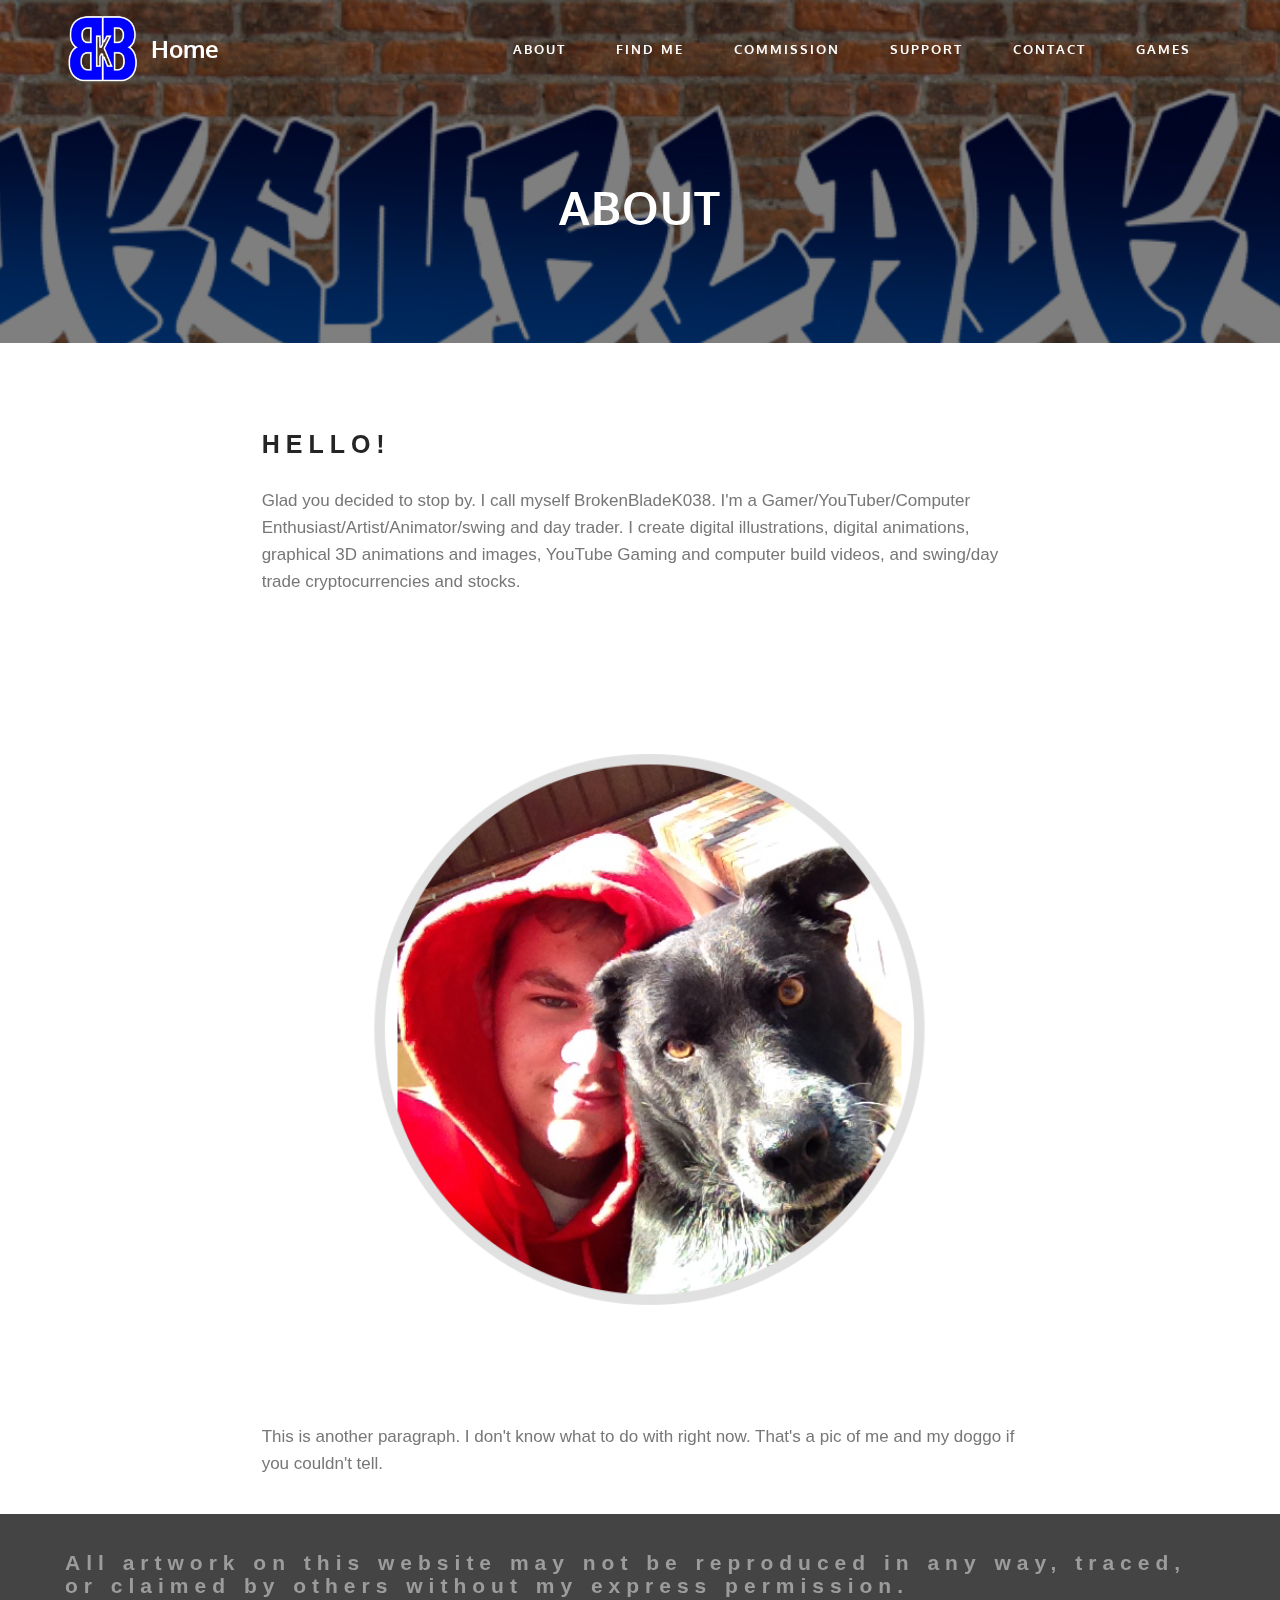
<file: about.html>
<!DOCTYPE html>
<html>
<head>

  <meta charset="UTF-8">
  <meta http-equiv="X-UA-Compatible" content="IE=edge">
  <meta name="viewport" content="width=device-width, initial-scale=1">
  <link rel="shortcut icon" href="assets/images/web-icon.png" type="image/x-icon">
  <title>About - BrokenBladeK038</title>
  <link href="https://fonts.googleapis.com/css?family=Dosis" rel="stylesheet">
  <link rel="stylesheet" href="assets/bootstrap/css/bootstrap.min.css">
  <link rel="stylesheet" href="assets/mobirise/css/style.css">
  <link rel="stylesheet" href="assets/mobirise-slider/style.css">
  <link rel="stylesheet" href="assets/mobirise-gallery/style.css">
  <link rel="stylesheet" href="assets/mobirise/css/mbr-additional.css" type="text/css">
  
  
</head>
<body>

<section class="mbr-navbar mbr-navbar--freeze mbr-navbar--absolute mbr-navbar--transparent mbr-navbar--sticky mbr-navbar--auto-collapse" id="menu-59">
    <div class="mbr-navbar__section mbr-section">
        <div class="mbr-section__container container">
            <div class="mbr-navbar__container">
                <div class="mbr-navbar__column mbr-navbar__column--s mbr-navbar__brand">
                    <span class="mbr-navbar__brand-link mbr-brand mbr-brand--inline">
                        <span class="mbr-brand__logo"><a href="index.html"><img class="mbr-navbar__brand-img mbr-brand__img" src="assets/images/web-icon.png" alt="Home"></a></span>
                        <span class="mbr-brand__name"><a class="mbr-brand__name text-white" href="index.html">Home</a></span>
                    </span>
                </div>
                <div class="mbr-navbar__hamburger mbr-hamburger text-white"><span class="mbr-hamburger__line"></span></div>
                <div class="mbr-navbar__column mbr-navbar__menu">
                    <nav class="mbr-navbar__menu-box mbr-navbar__menu-box--inline-right">
                        <div class="mbr-navbar__column">
								<div class="mbr-navbar__column">
                     				<ul class="mbr-navbar__items mbr-navbar__items--right mbr-buttons mbr-buttons--freeze mbr-buttons--right btn-decorator mbr-buttons--active">
										<li class="mbr-navbar__item"><a class="mbr-buttons__link btn text-white" href="about.html">ABOUT</a></li>
										<li class="mbr-navbar__item"><a class="mbr-buttons__link btn text-white" href="find.html">FIND ME</a></li>
										<li class="mbr-navbar__item"><a class="mbr-buttons__link btn text-white" href="commission.html">COMMISSION</a></li> 
										<li class="mbr-navbar__item"><a class="mbr-buttons__link btn text-white" href="support.html">SUPPORT</a></li> 
										<li class="mbr-navbar__item"><a class="mbr-buttons__link btn text-white" href="contact.html">CONTACT</a></li>
										<li class="mbr-navbar__item"><a class="mbr-buttons__link btn text-white" href="games.html">GAMES</a></li>
                      				</ul>
                       			</div>
                       		 <div class="mbr-navbar__column">
                         		<ul class="mbr-navbar__items mbr-navbar__items--right mbr-buttons mbr-buttons--freeze mbr-buttons--right btn-inverse mbr-buttons--active">
                          		</ul>
                        	</div>
                    	</div>
                    </nav>
                </div>
            </div>
        </div>
    </div>
</section>

<section class="content-2 simple col-1 col-undefined mbr-parallax-background mbr-after-navbar" id="content5-77" style="background-image: url( assets/Art/graffitibanner.jpg);">
    <div class="mbr-overlay" style="opacity: 0.5; background-color: rgb(0, 0, 0);"></div>
    <div class="container">
        <div class="row">
            <div>
                <div class="thumbnail">
                    <div class="caption">
                        <h3>ABOUT</h3>
                    </div>
                </div>
            </div>
        </div>
    </div>
</section>

<section class="mbr-section" id="header3-78">
    <div class="mbr-section__container container mbr-section__container--first">
        <div class="mbr-header mbr-header--wysiwyg row">
            <div class="col-sm-8 col-sm-offset-2">
                <h3 class="mbr-header__text">HELLO!</h3>
            </div>
        </div>
    </div>
</section>

<section class="mbr-section" id="content1-79">
    <div class="mbr-section__container container mbr-section__container--middle">
        <div class="row">
            <div class="mbr-article mbr-article--wysiwyg col-sm-8 col-sm-offset-2">
              <p>Glad you decided to stop by. I call myself BrokenBladeK038. I'm a Gamer/YouTuber/Computer Enthusiast/Artist/Animator/swing and day trader. I create digital illustrations, digital animations, graphical 3D animations and images, YouTube Gaming and computer build videos, and swing/day trade cryptocurrencies and stocks. </p>
            </div>
        </div>
    </div>
</section>

<section class="mbr-section" id="image2-83">
    <div class="mbr-section__container container mbr-section__container--middle">
        <div class="row">
            <div class="col-sm-8 col-sm-offset-2">
                <figure class="mbr-figure mbr-figure--wysiwyg mbr-figure--full-width mbr-figure--caption-inside-bottom">
                    <div><img class="mbr-figure__img" src="assets/images/about.png"></div>
                </figure>
            </div>
        </div>
    </div>
</section>



<section class="mbr-section" id="content1-84">
    <div class="mbr-section__container container mbr-section__container--middle">
        <div class="row">
            <div class="mbr-article mbr-article--wysiwyg col-sm-8 col-sm-offset-2"><p>This is another paragraph. I don't know what to do with right now. That's a pic of me and my doggo if you couldn't tell.</p></div>
        </div>
    </div>
</section>

<footer class="mbr-section mbr-section--relative mbr-section--fixed-size" id="footer1-76" style="background-color: rgb(68, 68, 68);">
    
    <div class="mbr-section__container container">
        <div class="mbr-footer mbr-footer--wysiwyg row">
            <div class="col-sm-12">
				<h3 class="mbr-footer__copyright">All artwork on this website may not be reproduced in any way, traced, or claimed by others without my express permission. </h3>
            </div>
        </div>
    </div>
</footer>


  <script src="assets/jquery/jquery.min.js"></script>
  <script src="assets/bootstrap/js/bootstrap.min.js"></script>
  <script src="assets/smooth-scroll/SmoothScroll.js"></script>
  <script src="assets/jarallax/jarallax.js"></script>
  <script src="assets/bootstrap-carousel-swipe/bootstrap-carousel-swipe.js"></script>
  <script src="assets/masonry/masonry.pkgd.min.js"></script>
  <script src="assets/imagesloaded/imagesloaded.pkgd.min.js"></script>
  <script src="assets/mobirise/js/script.js"></script>
  <script src="assets/mobirise-gallery/script.js"></script>
  
  
</body>
</html>
</file>
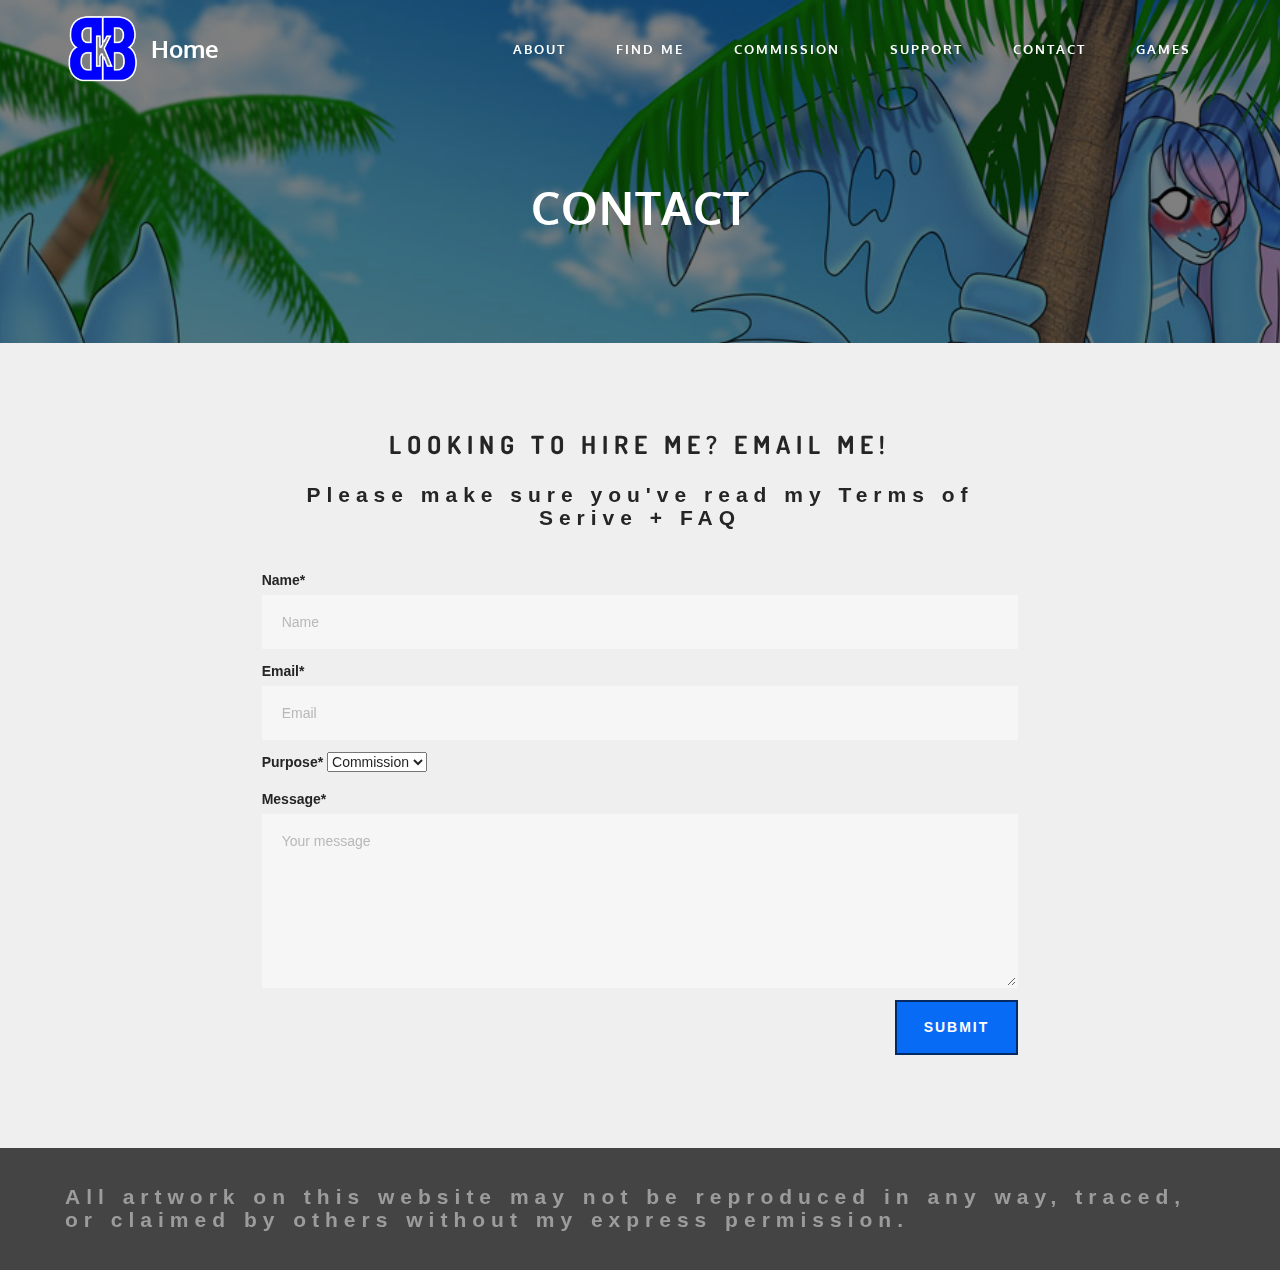
<file: contact.html>
<!DOCTYPE html>
<html>
<head>

  <meta charset="UTF-8">
  <meta http-equiv="X-UA-Compatible" content="IE=edge">
  <meta name="viewport" content="width=device-width, initial-scale=1">
  <link rel="shortcut icon" href="assets/images/web-icon.png" type="image/x-icon">
  <title>Contact - BrokenBladeK038</title>
  <link href="https://fonts.googleapis.com/css?family=Dosis" rel="stylesheet">
  <link rel="stylesheet" href="assets/bootstrap/css/bootstrap.min.css">
  <link rel="stylesheet" href="assets/mobirise/css/style.css">
  <link rel="stylesheet" href="assets/mobirise-slider/style.css">
  <link rel="stylesheet" href="assets/mobirise-gallery/style.css">
  <link rel="stylesheet" href="assets/mobirise/css/mbr-additional.css" type="text/css">
  
  
</head>
<body>

<section class="mbr-navbar mbr-navbar--freeze mbr-navbar--absolute mbr-navbar--transparent mbr-navbar--sticky mbr-navbar--auto-collapse" id="menu-59">
    <div class="mbr-navbar__section mbr-section">
        <div class="mbr-section__container container">
            <div class="mbr-navbar__container">
                <div class="mbr-navbar__column mbr-navbar__column--s mbr-navbar__brand">
                    <span class="mbr-navbar__brand-link mbr-brand mbr-brand--inline">
                        <span class="mbr-brand__logo"><a href="index.html"><img class="mbr-navbar__brand-img mbr-brand__img" src="assets/images/web-icon.png" alt="BrokenBlade"></a></span>
                        <span class="mbr-brand__name"><a class="mbr-brand__name text-white" href="index.html">Home</a></span>
                    </span>
                </div>
                <div class="mbr-navbar__hamburger mbr-hamburger text-white"><span class="mbr-hamburger__line"></span></div>
                <div class="mbr-navbar__column mbr-navbar__menu">
                    <nav class="mbr-navbar__menu-box mbr-navbar__menu-box--inline-right">
                        <div class="mbr-navbar__column">
								<div class="mbr-navbar__column">
                     				<ul class="mbr-navbar__items mbr-navbar__items--right mbr-buttons mbr-buttons--freeze mbr-buttons--right btn-decorator mbr-buttons--active">
										<li class="mbr-navbar__item"><a class="mbr-buttons__link btn text-white" href="about.html">ABOUT</a></li>
										<li class="mbr-navbar__item"><a class="mbr-buttons__link btn text-white" href="find.html">FIND ME</a></li>
										<li class="mbr-navbar__item"><a class="mbr-buttons__link btn text-white" href="commission.html">COMMISSION</a></li> 
										<li class="mbr-navbar__item"><a class="mbr-buttons__link btn text-white" href="support.html">SUPPORT</a></li> 
										<li class="mbr-navbar__item"><a class="mbr-buttons__link btn text-white" href="contact.html">CONTACT</a></li>
										<li class="mbr-navbar__item"><a class="mbr-buttons__link btn text-white" href="games.html">GAMES</a></li>
                      				</ul>
                       			</div>
                       		 <div class="mbr-navbar__column">
                         		<ul class="mbr-navbar__items mbr-navbar__items--right mbr-buttons mbr-buttons--freeze mbr-buttons--right btn-inverse mbr-buttons--active">
                          		</ul>
                        	</div>
                    	</div>
                    </nav>
                </div>
            </div>
        </div>
    </div>
</section>

<section class="content-2 simple col-1 col-undefined mbr-parallax-background mbr-after-navbar" id="content5-77" style="background-image: url( assets/Art/AzuraStare.jpg);">
    <div class="mbr-overlay" style="opacity: 0.5; background-color: rgb(0, 0, 0);"></div>
    <div class="container">
        <div class="row">
            <div>
                <div class="thumbnail">
                    <div class="caption">
                        <h3>CONTACT</h3>
                    </div>
                </div>
            </div>
        </div>
    </div>
</section>



<section class="mbr-section mbr-section--relative mbr-section--fixed-size" id="form1-89" style="background-color: rgb(239, 239, 239);">
    
    <div class="mbr-section__container mbr-section__container--std-padding container">
        <div class="row">
            <div class="col-sm-12">
                <div class="row">
                    <div class="col-sm-8 col-sm-offset-2" data-form-type="formoid">
                        <div class="mbr-header mbr-header--center mbr-header--std-padding">
							<h2 class="mbr-header__text">LOOKING TO HIRE ME? EMAIL ME!</h2>
                            <h3>Please make sure you've read my Terms of Serive + FAQ</h3>
                        </div>
                        <div data-form-alert="true"></div>
                        <form action="https://formspree.io/brokenbladek038@gmail.com" method="post" data-form-title="CONTACT FORM">
                            <input type="hidden" value="" data-form-email="true">
                            <div class="form-group">
                               <label>Name*</label>
                                <input type="text" class="form-control" name="name" placeholder="Name" required="" data-form-field="Name">
                            </div>
                            <div class="form-group">
                               <label>Email*</label>
                                <input type="email" class="form-control" name="email" required="" placeholder="Email" data-form-field="Email">
                            </div>
                            <div class="form-group">
                            	<label>Purpose*</label>
                            	<select name="dropdown">
								  <option value="Commission">Commission</option>
								  <option value="Question">Question</option>
								  <option value="Game">Game</option>
								</select>
                            </div>
                            <div class="form-group">
                               <label>Message*</label>
                                <textarea class="form-control" name="message" required rows="7" placeholder="Your message" data-form-field="Message"></textarea>
                            </div>
                            <div class="mbr-buttons mbr-buttons--right"><button type="submit" class="mbr-buttons__btn btn btn-lg btn-warning">SUBMIT</button></div>
                        </form>
                    </div>
                </div>
            </div>
        </div>
    </div>
</section>

<footer class="mbr-section mbr-section--relative mbr-section--fixed-size" id="footer1-76" style="background-color: rgb(68, 68, 68);">
    
    <div class="mbr-section__container container">
        <div class="mbr-footer mbr-footer--wysiwyg row">
            <div class="col-sm-12">
                <h3 class="mbr-footer__copyright">All artwork on this website may not be reproduced in any way, traced, or claimed by others without my express permission.</h3>
            </div>
        </div>
    </div>
</footer>


  <script src="assets/jquery/jquery.min.js"></script>
  <script src="assets/bootstrap/js/bootstrap.min.js"></script>
  <script src="assets/smooth-scroll/SmoothScroll.js"></script>
  <script src="assets/jarallax/jarallax.js"></script>
  <script src="assets/bootstrap-carousel-swipe/bootstrap-carousel-swipe.js"></script>
  <script src="assets/masonry/masonry.pkgd.min.js"></script>
  <script src="assets/imagesloaded/imagesloaded.pkgd.min.js"></script>
  <script src="assets/mobirise/js/script.js"></script>
  <script src="assets/mobirise-gallery/script.js"></script>
  
  
</body>
</html>
</file>
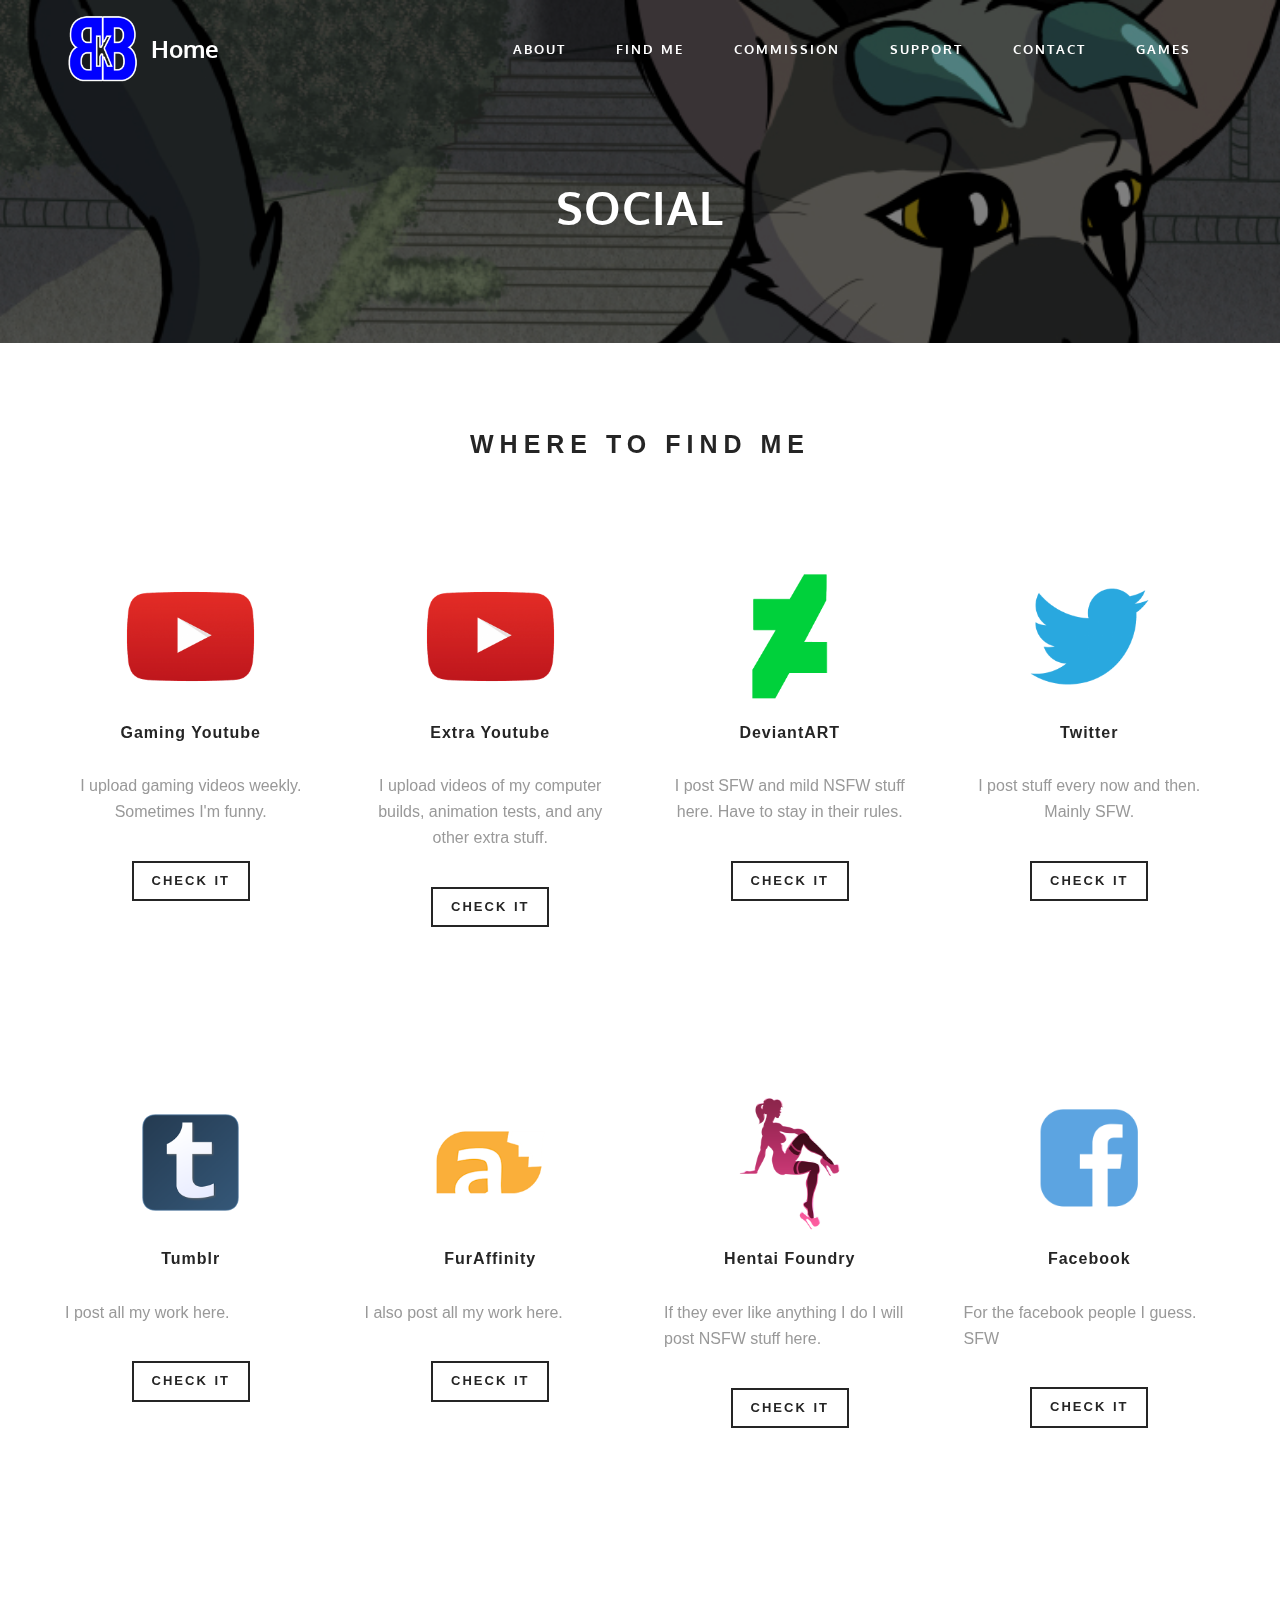
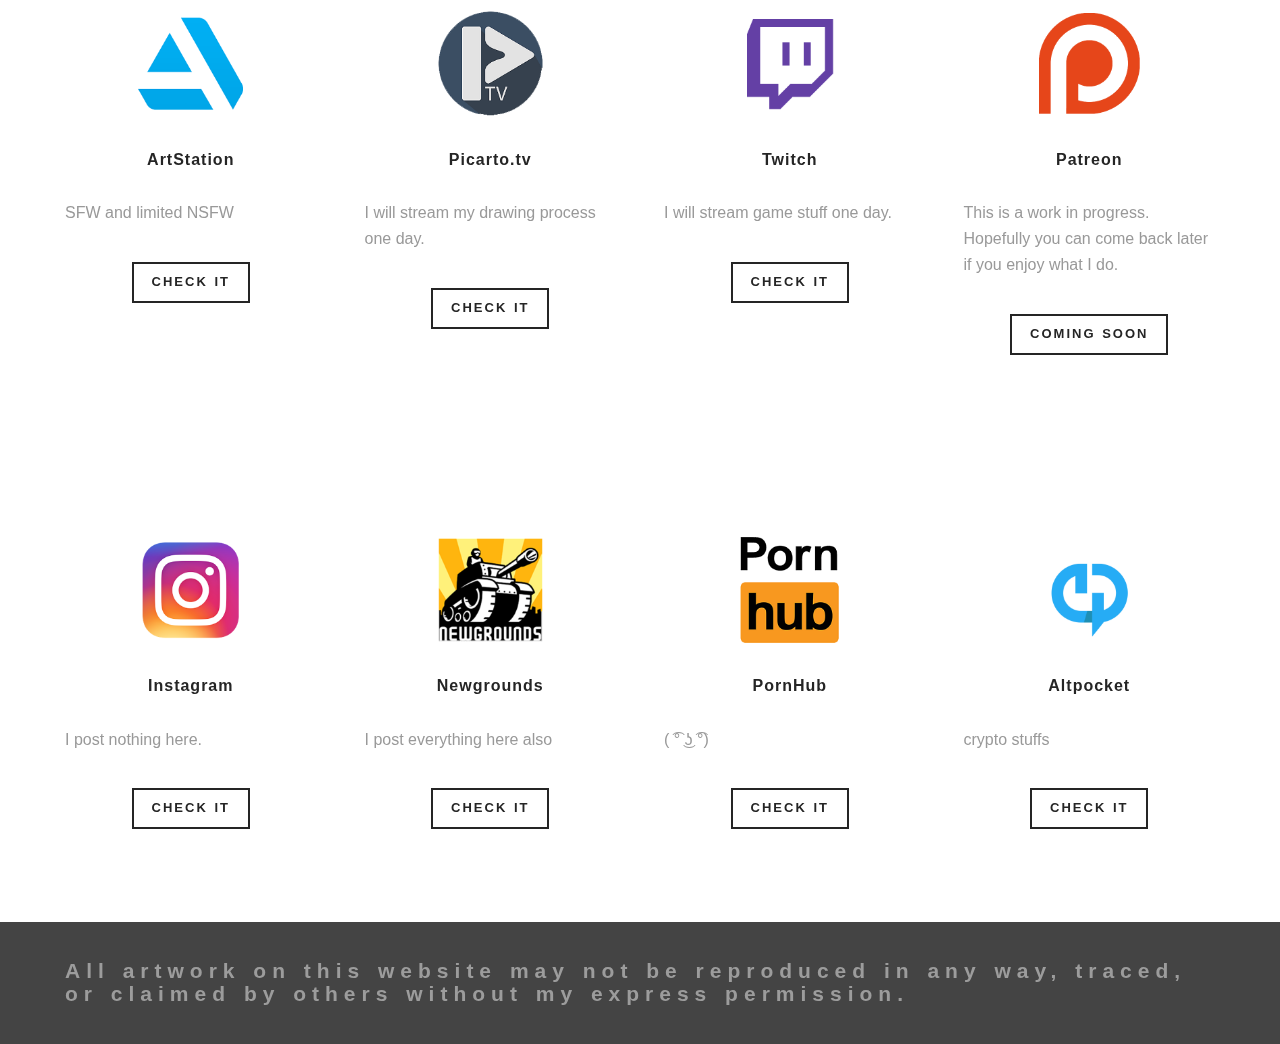
<file: find.html>
<!DOCTYPE html>
<html>
<head>

  <meta charset="UTF-8">
  <meta http-equiv="X-UA-Compatible" content="IE=edge">
  <meta name="viewport" content="width=device-width, initial-scale=1">
  <link rel="shortcut icon" href="assets/images/web-icon.png" type="image/x-icon">
  <title>Find me - BrokenBladeK038 </title>
  <link href="https://fonts.googleapis.com/css?family=Dosis" rel="stylesheet">
  <link rel="stylesheet" href="assets/bootstrap/css/bootstrap.min.css">
  <link rel="stylesheet" href="assets/mobirise/css/style.css">
  <link rel="stylesheet" href="assets/mobirise-slider/style.css">
  <link rel="stylesheet" href="assets/mobirise-gallery/style.css">
  <link rel="stylesheet" href="assets/mobirise/css/mbr-additional.css" type="text/css">
  
  
</head>
<body>

<section class="mbr-navbar mbr-navbar--freeze mbr-navbar--absolute mbr-navbar--transparent mbr-navbar--sticky mbr-navbar--auto-collapse" id="menu-59">
    <div class="mbr-navbar__section mbr-section">
        <div class="mbr-section__container container">
            <div class="mbr-navbar__container">
                <div class="mbr-navbar__column mbr-navbar__column--s mbr-navbar__brand">
                    <span class="mbr-navbar__brand-link mbr-brand mbr-brand--inline">
                        <span class="mbr-brand__logo"><a href="index.html"><img class="mbr-navbar__brand-img mbr-brand__img" src="assets/images/web-icon.png" alt="Home"></a></span>
                        <span class="mbr-brand__name"><a class="mbr-brand__name text-white" href="index.html">Home</a></span>
                    </span>
                </div>
                <div class="mbr-navbar__hamburger mbr-hamburger text-white"><span class="mbr-hamburger__line"></span></div>
                <div class="mbr-navbar__column mbr-navbar__menu">
                    <nav class="mbr-navbar__menu-box mbr-navbar__menu-box--inline-right">
                       <div class="mbr-navbar__column">
								<div class="mbr-navbar__column">
                     				<ul class="mbr-navbar__items mbr-navbar__items--right mbr-buttons mbr-buttons--freeze mbr-buttons--right btn-decorator mbr-buttons--active">
										<li class="mbr-navbar__item"><a class="mbr-buttons__link btn text-white" href="about.html">ABOUT</a></li>
										<li class="mbr-navbar__item"><a class="mbr-buttons__link btn text-white" href="find.html">FIND ME</a></li>
										<li class="mbr-navbar__item"><a class="mbr-buttons__link btn text-white" href="commission.html">COMMISSION</a></li> 
										<li class="mbr-navbar__item"><a class="mbr-buttons__link btn text-white" href="support.html">SUPPORT</a></li> 
										<li class="mbr-navbar__item"><a class="mbr-buttons__link btn text-white" href="contact.html">CONTACT</a></li>
										<li class="mbr-navbar__item"><a class="mbr-buttons__link btn text-white" href="games.html">GAMES</a></li>
                      				</ul>
                       			</div>
                       		 <div class="mbr-navbar__column">
                         		<ul class="mbr-navbar__items mbr-navbar__items--right mbr-buttons mbr-buttons--freeze mbr-buttons--right btn-inverse mbr-buttons--active">
                          		</ul>
                        	</div>
                    	</div>
                    </nav>
                </div>
            </div>
        </div>
    </div>
</section>

<section class="content-2 simple col-1 col-undefined mbr-parallax-background mbr-after-navbar" id="content5-77" style="background-image: url( assets/Art/Tricobanner.jpg);">
    <div class="mbr-overlay" style="opacity: 0.5; background-color: rgb(0, 0, 0);"></div>
    <div class="container">
        <div class="row">
            <div>
                <div class="thumbnail">
                    <div class="caption">
                        <h3>SOCIAL</h3>
                    </div>
                </div>
            </div>
        </div>
    </div>
</section>

<section class="mbr-section" id="header3-78">
    <div class="mbr-section__container container mbr-section__container--first">
        <div class="mbr-header mbr-header--wysiwyg row">
            <div class="col-sm-8 col-sm-offset-2">
                <h3 class="mbr-header__text" style="text-align: center; ">WHERE TO FIND ME</h3>
                <!--
                <h4 class="mbr-header--center">2017 CONVENTION DATES</h4>
                <p class="mbr-header__subtext" style="text-align: center;">IDK</p>
                -->
            </div>
        </div>
    </div>
</section>



<section class="content-2 col-4" id="features1-75" style="background-color: rgb(255, 255, 255);">
    
    <div class="container">
        <div class="row">
            <div>
                <div class="thumbnail">
                    <div class="image"><img class="undefined" src="assets/images/YouTube-icon.png"></div>
                    <div class="caption">
                        <div>
                            <h3>Gaming Youtube</h3>
                            <p>I upload gaming videos weekly. Sometimes I'm funny.</p>
                        </div>
                        <p class="group"><a href="https://www.youtube.com/channel/UCYWy6P-A4xmqYJSADGIQ0ng" class="btn btn-default" target="_blank">CHECK IT</a></p>
                    </div>
                </div>
            </div>
             <div>
                <div class="thumbnail">
                    <div class="image"><img class="undefined" src="assets/images/YouTube-icon.png"></div>
                    <div class="caption">
                        <div>
                            <h3>Extra Youtube</h3>
                            <p>I upload videos of my computer builds, animation tests, and any other extra stuff.</p>
                        </div>
                        <p class="group"><a href="https://www.youtube.com/channel/UC2aATlkzuxbMg2QdubeGllg" class="btn btn-default" target="_blank">CHECK IT</a></p>
                    </div>
                </div>
            </div>
            <div>
                <div class="thumbnail">
                    <div class="image"><img class="undefined" src="assets/images/deviantART.png"></div>
                    <div class="caption">
                        <div>
                            <h3>DeviantART</h3>
                            <p>I post SFW and mild NSFW stuff here. Have to stay in their rules.</p>
                        </div>
                        <p class="group"><a href="http://kageonijvr.deviantart.com/" class="btn btn-default" target="_blank">CHECK IT</a></p>
                    </div>
                </div>
            </div>
            <div>
                <div class="thumbnail">
                    <div class="image"><img class="undefined" src="assets/images/twitter.png"></div>
                    <div class="caption">
                        <div>
                            <h3>Twitter</h3>
                            <p>I post stuff every now and then. Mainly SFW.</p>
                        </div>
                        <p class="group"><a href="https://twitter.com/BrokenBladeK038" class="btn btn-default" target="_blank">CHECK IT</a></p>
                    </div>
                </div>
            </div>
            
            
            
         </div>
    </div>
</section>           
            
            
            
            
            
<section class="content-2 col-4" id="features1-76" style="background-color: rgb(255, 255, 255);">
    
    <div class="container">
        <div class="row">            
            
            
            <div>
                <div class="thumbnail">
                    <div class="image"><img class="undefined" src="assets/images/tumblr.png"></div>
                    <div class="caption">
                        <div>
                            <h3>Tumblr</h3>
                            <p>I post all my work here.</p>
                        </div>
                        <p class="group"><a href="http://brokenbladek038.tumblr.com/" class="btn btn-default" target="_blank">CHECK IT</a></p>
                    </div>
                </div>
            </div>
            <div>
                <div class="thumbnail">
                    <div class="image"><img class="undefined" src="assets/images/fur-affinity.png"></div>
                    <div class="caption">
                        <div>
                            <h3>FurAffinity</h3>
                            <p>I also post all my work here.</p>
                        </div>
                        <p class="group"><a href="http://www.furaffinity.net/user/brokenbladek038/" class="btn btn-default" target="_blank">CHECK IT</a></p>
                    </div>
                </div>
            </div>
             <div>
                <div class="thumbnail">
                    <div class="image"><img src="assets/images/HFlogo.png" height="135" class="undefined"></div>
                    <div class="caption">
                        <div>
                            <h3>Hentai Foundry</h3>
                            <p>If they ever like anything I do I will post NSFW stuff here.</p>
                        </div>
                        <p class="group"><a href="http://www.hentai-foundry.com/user/BrokenBladeK038/profile" class="btn btn-default" target="_blank">CHECK IT</a></p>
                    </div>
                </div>
            </div>
             <div>
                <div class="thumbnail">
                    <div class="image"><img class="undefined" src="assets/images/facebook-350x350-71.png"></div>
                    <div class="caption">
                        <div>
                            <h3>Facebook</h3>
                            <p>For the facebook people I guess. SFW</p>
                        </div>
                        <p class="group"><a href="https://www.facebook.com/BrokenBladeK038" class="btn btn-default" target="_blank">CHECK IT</a></p>
                    </div>
                </div>
            </div>
        </div>
    </div>
</section>             
            
            
                  
                  
                  
                  
                  
                  
                  
  <section class="content-2 col-4" id="features1-76" style="background-color: rgb(255, 255, 255);">
    
    <div class="container">
        <div class="row">                 
     		<div>
                <div class="thumbnail">
                   <div class="image"><img class="undefined" src="assets/images/artstation.png"></div>
                    <div class="caption">
                        <div>
                            <h3>ArtStation</h3>
                            <p>SFW and limited NSFW</p>
                        </div>
                        <p class="group"><a href="https://www.artstation.com/artist/brokenbladek038" class="btn btn-default" target="_blank">CHECK IT</a></p>
                    </div>
                </div>
            </div>
                  
              <div>
                <div class="thumbnail">
                   <div class="image"><img class="undefined" src="assets/images/picartotv.png"></div>
                    <div class="caption">
                        <div>
                            <h3>Picarto.tv</h3>
                            <p>I will stream my drawing process one day.</p>
                        </div>
                        <p class="group"><a href="https://picarto.tv/BrokenBladeK038" class="btn btn-default" target="_blank">CHECK IT</a></p>
                    </div>
                </div>
            </div>
             <div>
                <div class="thumbnail">
                    <div class="image"><img class="undefined" src="assets/images/twitch-icon.png"></div>
                    <div class="caption">
                        <div>
                            <h3>Twitch</h3>
                            <p>I will stream game stuff one day.</p>
                        </div>
                        <p class="group"><a href="https://www.twitch.tv/brokenbladek038" class="btn btn-default" target="_blank">CHECK IT</a></p>
                    </div>
                </div>
            </div>
            <div>
                <div class="thumbnail">
                    <div class="image"><img class="undefined" src="assets/images/patreon_logo.png"></div>
                    <div class="caption">
                        <div>
                            <h3>Patreon</h3>
                            <p>This is a work in progress. Hopefully you can come back later if you enjoy what I do.</p>
                        </div>
                        <p class="group"><a href="#" class="btn btn-default" target="_blank">COMING SOON</a></p>
                    </div>
                </div>
			</div>
        </div>
    </div>
</section>            

   <section class="content-2 col-4" id="features1-76" style="background-color: rgb(255, 255, 255);">
    
    <div class="container">
        <div class="row">                 
     		<div>
                <div class="thumbnail">
                   <div class="image"><img class="undefined" src="assets/images/Instagram.png"></div>
                    <div class="caption">
                        <div>
                            <h3>Instagram</h3>
                            <p>I post nothing here.</p>
                        </div>
                        <p class="group"><a href="https://www.instagram.com/brokenbladek038/" class="btn btn-default" target="_blank">CHECK IT</a></p>
                    </div>
                </div>
            </div>
                  
              <div>
                <div class="thumbnail">
                   <div class="image"><img class="undefined" src="assets/images/dl-official.png"></div>
                    <div class="caption">
                        <div>
                            <h3>Newgrounds</h3>
                            <p>I post everything here also</p>
                        </div>
                        <p class="group"><a href="http://brokenbladek038.newgrounds.com/follow" class="btn btn-default" target="_blank">CHECK IT</a></p>
                    </div>
                </div>
            </div>
            
            
             <div>
                <div class="thumbnail">
                    <div class="image"><img class="undefined" src="assets/images/Pornhub.png"></div>
                    <div class="caption">
                        <div>
                            <h3>PornHub</h3>
                            <p>( ͡° ͜ʖ ͡°)</p>
                        </div>
                        <p class="group"><a href="#" class="btn btn-default" target="_blank">CHECK IT</a></p>
                    </div>
                </div>
            </div>
           
            <div>
                <div class="thumbnail">
                    <div class="image"><img class="undefined" src="assets/images/altpocket_logo.png"></div>
                    <div class="caption">
                        <div>
                            <h3>Altpocket</h3>
                            <p>crypto stuffs</p>
                        </div>
                        <p class="group"><a href="https://altpocket.io/profile/BrokenBladeK" class="btn btn-default" target="_blank">CHECK IT</a></p>
                    </div>
                </div>
			</div>
      
       
        </div>
    </div>
</section>                       
            

<footer class="mbr-section mbr-section--relative mbr-section--fixed-size" id="footer1-76" style="background-color: rgb(68, 68, 68);">
    
    <div class="mbr-section__container container">
        <div class="mbr-footer mbr-footer--wysiwyg row">
            <div class="col-sm-12">
                <h3 class="mbr-footer__copyright">All artwork on this website may not be reproduced in any way, traced, or claimed by others without my express permission. </h3>
            </div>
        </div>
    </div>
</footer>


  <script src="assets/jquery/jquery.min.js"></script>
  <script src="assets/bootstrap/js/bootstrap.min.js"></script>
  <script src="assets/smooth-scroll/SmoothScroll.js"></script>
  <script src="assets/jarallax/jarallax.js"></script>
  <script src="assets/bootstrap-carousel-swipe/bootstrap-carousel-swipe.js"></script>
  <script src="assets/masonry/masonry.pkgd.min.js"></script>
  <script src="assets/imagesloaded/imagesloaded.pkgd.min.js"></script>
  <script src="assets/mobirise/js/script.js"></script>
  <script src="assets/mobirise-gallery/script.js"></script>
  
  
</body>
</html>
</file>
<file: assets/mobirise/css/style.css>
html {
  position: relative;
  min-height: 100%;
}

body h1{
	font-family: 'Dosis', sans-serif;
}

h2 {
	font-family: 'dosis' ;
    font-size: 30px;
    line-height: 1.1em;
    text-transform: uppercase;
    text-decoration: none;
    letter-spacing: 1px;
    font-weight: 400;
    font-style: normal;
}



.main {
	font-family: 'dosis';
}


.mbr-transparent {
  opacity: 0;
  filter: alpha(opacity=0);
}
.mbr-embedded-video {
  position: relative;
}
.mbr-background-video,
.mbr-background-video-preview {
  bottom: 0;
  left: 0;
  overflow: hidden;
  position: absolute;
  right: 0;
  top: 0;
}
.mbr-parallax-background,
.mbr-background {
  background-attachment: fixed !important;
  background-position: 0 0;
  background-repeat: no-repeat;
  background-size: cover !important;
}
.mbr-hidden-scrollbar .mbr-parallax-background {
  background-size: 100%;
}
.mobile .mbr-parallax-background {
  background-attachment: scroll !important;
}
.mbr-background {
  background-attachment: scroll !important;
}
.is-builder .animated {
  -webkit-animation-name: none !important;
  animation-name: none !important;
}
.msgbox-1 {
  overflow: hidden;
  padding: 0 20px;
  position: relative;
}
.msgbox-1 .container {
  padding: 41px 0 29px;
  position: relative;
  z-index: 3;
}
@media (max-width: 767px) {
  .msgbox-1 .container {
    padding: 67px 0 78px;
    text-align: center;
  }
}
.msgbox-1 .row > div + div {
  line-height: 67px;
}
@media (max-width: 767px) {
  .msgbox-1 .row > div + div {
    padding-bottom: 3px;
    padding-top: 23px;
  }
}
@media (max-width: 480px) {
  .msgbox-1 .row > div + div {
    padding-bottom: 15px;
    padding-top: 37px;
  }
}
.msgbox-1 h1,
.msgbox-1 h2 {
  letter-spacing: 4px;
  line-height: 33px;
  margin-bottom: 11px;
  margin-top: 10px;
}
.msgbox-1 h1 + h1,
.msgbox-1 h2 + h1,
.msgbox-1 h1 + h2,
.msgbox-1 h2 + h2 {
  margin-top: -11px;
}
@media (max-width: 767px) {
  .msgbox-1 h1,
  .msgbox-1 h2 {
    line-height: 1.5em;
    margin-bottom: 0;
  }
  .msgbox-1 h1 + h1,
  .msgbox-1 h2 + h1,
  .msgbox-1 h1 + h2,
  .msgbox-1 h2 + h2 {
    margin-top: -1px;
  }
}
.msgbox-1 p {
  color: #777;
  font-size: 17px;
  line-height: 27px;
  margin-bottom: 0;
  padding-bottom: 13px;
  padding-top: 16px;
  text-align: left;
}
.msgbox-1 p + p {
  margin-top: -13px;
  padding-top: 0;
}
@media (max-width: 767px) {
  .msgbox-1 p {
    padding-top: 20px;
  }
}
.msgbox-1 .btn {
  margin-top: -14px;
  margin-right: 10px;
}
@media (max-width: 480px) {
  .msgbox-1 .btn {
    display: block;
  }
  .msgbox-1 .btn + .btn {
    margin-top: 12px;
  }
}
.msgbox-1.dark {
  background: #3c3c3c;
  color: #fff;
}
.msgbox-1.dark p {
  color: #fff;
}
.msgbox-1.dark .btn-default {
  border-color: #fff;
  color: #fff;
}
.msgbox-1.dark .btn-default:hover,
.msgbox-1.dark .btn-default:focus,
.msgbox-1.dark .btn-default.focus,
.msgbox-1.dark .btn-default:active,
.msgbox-1.dark .btn-default.active,
.open > .dropdown-toggle.msgbox-1.dark .btn-default {
  background-color: #fff;
  border-color: #fff;
  color: #252525;
}
.content-2 {
  overflow: hidden;
  padding: 71px 20px 70px;
  position: relative;
}
.content-2.col-5 .row > div {
  position: relative;
  min-height: 1px;
  padding-left: 15px;
  padding-right: 15px;
}
@media (min-width: 768px) {
  .content-2.col-5 .row > div {
    display: inline-block;
    float: none;
    vertical-align: top;
    width: 33%;
  }
}
@media (min-width: 992px) {
  .content-2.col-5 .row > div {
    float: left;
    width: 20%;
  }
}
@media (min-width: 992px) {
  .content-2.col-5 {
    padding-top: 75px;
  }
  .content-2.col-5 .thumbnail h3 {
    margin-top: 15px;
  }
  .content-2.col-5 .thumbnail h3 + h3 {
    margin-top: -33px;
  }
}
.content-2.col-4 .row > div {
  position: relative;
  min-height: 1px;
  padding-left: 15px;
  padding-right: 15px;
}
@media (min-width: 768px) {
  .content-2.col-4 .row > div {
    float: left;
    width: 50%;
  }
}
@media (min-width: 992px) {
  .content-2.col-4 .row > div {
    float: left;
    width: 25%;
  }
}
.content-2.col-3 .row > div {
  position: relative;
  min-height: 1px;
  padding-left: 15px;
  padding-right: 15px;
}
@media (min-width: 768px) {
  .content-2.col-3 .row > div {
    float: left;
    width: 33.33333333%;
  }
}
@media (min-width: 992px) {
  .content-2.col-3 {
    padding-top: 64px;
  }
  .content-2.col-3 .thumbnail h3 {
    margin-top: 4px;
  }
  .content-2.col-3 .thumbnail h3 + h3 {
    margin-top: -33px;
  }
  .content-2.col-3 .thumbnail .group {
    margin-top: 37px;
  }
}
.content-2.col-2 .row > div {
  position: relative;
  min-height: 1px;
  padding-left: 15px;
  padding-right: 15px;
}
@media (min-width: 768px) {
  .content-2.col-2 .row > div {
    float: left;
    width: 50%;
  }
}
@media (min-width: 992px) {
  .content-2.col-2 {
    padding-top: 48px;
  }
  .content-2.col-2 .thumbnail > img {
    width: 100%;
    max-width: 300px;
  }
  .content-2.col-2 .thumbnail h3 {
    margin-top: -14px;
    margin-bottom: 20px;
    font-size: 25px;
    letter-spacing: 6px;
    line-height: 1.5em;
  }
  .content-2.col-2 .thumbnail h3 + h3 {
    margin-top: -19px;
  }
  .content-2.col-2 .thumbnail p {
    font-size: 17px;
    line-height: 27px;
  }
  .content-2.col-2 .thumbnail .btn {
    padding: 16px 27px;
    font-size: 18px;
    line-height: 1.3333333;
    border-radius: 0px;
    font-size: 14px;
    letter-spacing: 2px;
  }
}
@media (max-width: 767px) {
  .content-2 {
    padding: 0 20px;
  }
  .content-2 .row > div {
    -webkit-box-shadow: inset 0 1px 1px rgba(10, 10, 10, 0.06);
    box-shadow: inset 0 1px 1px rgba(10, 10, 10, 0.06);
  }
  .content-2.dark .row > div {
    -webkit-box-shadow: inset 0 1px 1px rgba(0, 0, 0, 0.2);
    box-shadow: inset 0 1px 1px rgba(0, 0, 0, 0.2);
  }
}
@media (min-width: 768px) and (max-width: 991px) {
  .content-2.col-5 {
    padding-top: 70px;
  }
  .content-2.col-5 .row > div + div + div + div {
    margin-top: 50px;
  }
  .content-2.col-5 .thumbnail h3 {
    margin-top: 10px;
  }
  .content-2.col-5 .thumbnail h3 + h3 {
    margin-top: -33px;
  }
  .content-2.col-4 {
    padding: 64px 20px 70px;
  }
  .content-2.col-4 .row > div + div + div {
    margin-top: 39px;
  }
  .content-2.col-4 .thumbnail h3 {
    margin-top: 4px;
    margin-bottom: 32px;
  }
  .content-2.col-4 .thumbnail h3 + h3 {
    margin-top: -33px;
  }
  .content-2.col-4 .thumbnail .group {
    margin-top: 37px;
  }
  .content-2.col-3 {
    padding-top: 73px;
  }
  .content-2.col-3 .thumbnail h3 {
    margin-top: 12px;
    margin-bottom: 33px;
  }
  .content-2.col-3 .thumbnail h3 + h3 {
    margin-top: -33px;
  }
  .content-2.col-3 .thumbnail .group {
    margin-top: 36px;
  }
  .content-2.col-2 {
    padding-top: 64px;
  }
  .content-2.col-2 .thumbnail h3 {
    margin-top: 4px;
    margin-bottom: 33px;
  }
  .content-2.col-2 .thumbnail h3 + h3 {
    margin-top: -34px;
  }
  .content-2.col-2 .thumbnail .group {
    margin-top: 36px;
  }
}
.content-2 .container {
  padding: 0;
  position: relative;
  z-index: 3;
}
.content-2 .row {
  margin-left: -24px;
  margin-right: -24px;
}
.content-2 .thumbnail {
  background: none;
  border: 0;
  margin-bottom: 0;
  padding-bottom: 0;
  padding-left: 0;
  padding-right: 0;
  text-align: center;
}
@media (max-width: 767px) {
  .content-2 .thumbnail {
    padding-top: 52px;
    padding-bottom: 65px;
    margin-bottom: 0;
  }
}
@media (max-width: 480px) {
  .content-2 .thumbnail {
    padding-bottom: 70px;
  }
}
.content-2 .thumbnail > img,
.content-2 .thumbnail .image img {
  max-width: 50%;
}
@media (max-width: 767px) {
  .content-2 .thumbnail > img,
  .content-2 .thumbnail .image img {
    width: 100%;
    max-width: 300px;
  }
}
.content-2 .thumbnail h3 {
  font-size: 16px;
  letter-spacing: 1px;
  margin-bottom: 32px;
  margin-top: 11px;
}
.content-2 .thumbnail h3 + h3 {
  margin-top: -32px;
}
@media (max-width: 767px) {
  .content-2 .thumbnail h3 {
    font-size: 25px;
    letter-spacing: 6px;
    line-height: 1.5em;
    margin-bottom: 20px;
    margin-top: -14px;
  }
  .content-2 .thumbnail h3 + h3 {
    margin-top: -21px;
  }
}
.content-2 .thumbnail p {
  color: #999;
  font-size: 16px;
  line-height: 26px;
  text-align: left;
}
.content-2 .thumbnail p + p {
  margin-top: -10px;
}
@media (max-width: 767px) {
  .content-2 .thumbnail p {
    font-size: 17px;
    line-height: 27px;
  }
}
.content-2 .thumbnail .group {
  line-height: 43px;
  margin-bottom: 14px;
  margin-top: 33px;
  text-align: center;
}
@media (max-width: 767px) {
  .content-2 .thumbnail .group {
    margin-top: 29px;
    line-height: 67px;
  }
}
@media (max-width: 480px) {
  .content-2 .thumbnail .group {
    margin-top: 37px;
  }
}
@media (max-width: 767px) {
  .content-2 .thumbnail .btn {
    padding: 16px 27px;
    font-size: 18px;
    line-height: 1.3333333;
    border-radius: 0px;
    font-size: 14px;
    letter-spacing: 2px;
    margin-right: 9px;
  }
}
@media (max-width: 480px) {
  .content-2 .thumbnail .btn {
    display: block;
    margin-right: 0;
  }
  .content-2 .thumbnail .btn + .btn {
    margin-top: 12px;
  }
}
.content-2.simple h3 {
  margin-top: 0 !important;
  margin-bottom: 31px !important;
}
.content-2.simple h3 + h3 {
  margin-top: -30px !important;
}
.content-2.simple.col-5 {
  padding-top: 77px;
}
.content-2.simple.col-4,
.content-2.simple.col-3 {
  padding-top: 76px;
}
.content-2.simple.col-2 {
  padding-top: 64px;
}
@media (min-width: 768px) and (max-width: 991px) {
  .content-2.simple h3 {
    margin-bottom: 32px !important;
  }
  .content-2.simple.col-5 {
    padding-top: 76px;
  }
  .content-2.simple.col-5 .row > div + div + div + div {
    margin-top: 53px;
  }
  .content-2.simple.col-4 {
    padding-top: 77px;
  }
  .content-2.simple.col-4 .row > div + div + div {
    margin-top: 53px;
  }
  .content-2.simple.col-2 {
    padding-top: 76px;
  }
}
@media (max-width: 767px) {
  .content-2.simple {
    padding-top: 0 !important;
  }
  .content-2.simple .thumbnail {
    padding-top: 68px;
  }
  .content-2.simple h3 {
    margin-bottom: 20px !important;
  }
  .content-2.simple h3 + h3 {
    margin-top: -21px !important;
  }
}
.content-2.dark {
  background: #3c3c3c;
}
.content-2.dark h1,
.content-2.dark h2,
.content-2.dark h3,
.content-2.dark h4 {
  color: #fff;
}
.content-2.dark p {
  color: #fff;
}
.content-2.dark .btn-default {
  border-color: #fff;
  color: #fff;
}
.content-2.dark .btn-default:hover,
.content-2.dark .btn-default:focus,
.content-2.dark .btn-default.focus,
.content-2.dark .btn-default:active,
.content-2.dark .btn-default.active,
.open > .dropdown-toggle.content-2.dark .btn-default {
  background-color: #fff;
  border-color: #fff;
  color: #252525;
}
.pricing-table-1 {
  -webkit-box-shadow: inset 0 1px 0 rgba(10, 10, 10, 0.06);
  box-shadow: inset 0 1px 0 rgba(10, 10, 10, 0.06);
  background: #f0f0f0;
  overflow: hidden;
  padding: 100px 0 67px;
  position: relative;
}
.pricing-table-1 .container {
  display: block;
  float: none;
  margin-left: auto;
  margin-right: auto;
  max-width: 1000px;
  position: relative;
  z-index: 3;
}
.pricing-table-1.col-4 .row > div {
  position: relative;
  min-height: 1px;
  padding-left: 15px;
  padding-right: 15px;
  padding: 0;
}
@media (min-width: 768px) {
  .pricing-table-1.col-4 .row > div {
    float: left;
    width: 25%;
  }
}
.pricing-table-1.col-3 .container {
  max-width: 750px;
}
.pricing-table-1.col-3 .row > div {
  position: relative;
  min-height: 1px;
  padding-left: 15px;
  padding-right: 15px;
  padding: 0;
}
@media (min-width: 768px) {
  .pricing-table-1.col-3 .row > div {
    float: left;
    width: 33.33333333%;
  }
}
.pricing-table-1.col-2 .container {
  max-width: 600px;
}
.pricing-table-1.col-2 .row > div {
  position: relative;
  min-height: 1px;
  padding-left: 15px;
  padding-right: 15px;
  padding: 0;
}
@media (min-width: 768px) {
  .pricing-table-1.col-2 .row > div {
    float: left;
    width: 50%;
  }
}
.pricing-table-1 .plan {
  -webkit-box-shadow: 0 2px 2px rgba(10, 10, 10, 0.06);
  box-shadow: 0 2px 2px rgba(10, 10, 10, 0.06);
  background: #fff;
  color: #484f5a;
  margin-right: 1px;
  padding-bottom: 39px;
  text-align: center;
}
.pricing-table-1 .plan h3 {
  background: #323b44;
  border-radius: 7px 7px 0 0;
  color: #fff;
  font-size: 16px;
  letter-spacing: 1px;
  margin: 0;
  padding: 18px 0 19px;
  position: relative;
  top: -7px;
}
.pricing-table-1 .plan p {
  margin-bottom: 0;
}
.pricing-table-1 .plan .price {
  font-size: 80px;
  letter-spacing: 1px;
  padding: 7px 0 0;
}
.pricing-table-1 .plan .price small {
  color: #aaa;
  display: block;
  font-size: 13px;
  margin-top: -11px;
  padding-bottom: 19px;
}
.pricing-table-1 .plan .price strong {
  font-weight: normal;
  left: -10px;
  position: relative;
}
.pricing-table-1 .plan .price sup {
  display: inline-block;
  font-size: 32px;
  height: 1px;
  margin: 58px 0 0 -4px;
  position: relative;
  vertical-align: top;
  width: 25px;
}
.pricing-table-1 .plan .price:after {
  background: #eee;
  content: "";
  display: block;
  height: 1px;
  margin: 20px auto 0;
  width: 80%;
}
.pricing-table-1 .plan ul {
  font-size: 14px;
  list-style: none;
  margin: 35px 0 35px;
  padding-left: 0;
}
.pricing-table-1 .plan ul li {
  margin-bottom: 12px;
}
.pricing-table-1 .plan .btn {
  margin-bottom: 2px;
  margin-top: 1px;
}
.pricing-table-1 .favorite {
  -webkit-box-shadow: 0 0 10px rgba(10, 10, 10, 0.35);
  box-shadow: 0 0 10px rgba(10, 10, 10, 0.35);
  margin-left: -5px;
  margin-right: -5px;
  padding-bottom: 52px;
  position: relative;
  top: -13px;
  z-index: 2;
}
.pricing-table-1 .favorite h3 {
  background: #f97352;
}
.pricing-table-1 .favorite .price {
  padding-top: 20px;
}
.pricing-table-1 .favorite .price strong {
  left: -8px;
}
.pricing-table-1 .green h3 {
  background: #7ac673;
}
.pricing-table-1 .blue h3 {
  background: #27aae0;
}
.pricing-table-1 .orange h3 {
  background: #faaf40;
}
@media (max-width: 767px) {
  .pricing-table-1 {
    padding: 30px 20px 10px 20px;
  }
  .pricing-table-1 .plan {
    margin-bottom: 20px;
  }
  .pricing-table-1 .plan ul {
    margin: 36px 0 34px;
  }
  .pricing-table-1 .plan .btn {
    margin-top: 2px;
  }
  .pricing-table-1 .favorite {
    margin-left: 0;
    margin-right: 0;
    top: 0;
  }
}
@media (min-width: 480px) and (max-width: 767px) {
  .pricing-table-1 .plan {
    padding-bottom: 64px;
  }
  .pricing-table-1 .plan .price {
    font-size: 120px;
    line-height: 142px;
  }
  .pricing-table-1 .plan .price small {
    font-size: 16px;
    margin-top: -1px;
    padding-bottom: 18px;
    line-height: 23px;
  }
  .pricing-table-1 .plan .price sup {
    font-size: 36px;
    margin: 77px 0 0 -4px;
  }
  .pricing-table-1 .plan ul {
    font-size: 16px;
    margin: 35px 0 22px;
  }
  .pricing-table-1 .plan .btn {
    padding: 16px 27px;
    font-size: 18px;
    line-height: 1.3333333;
    border-radius: 0px;
    font-size: 14px;
    letter-spacing: 2px;
    margin-bottom: 3px;
    margin-top: -13px;
    position: relative;
    top: 26px;
  }
}
.mbr-navbar {
  position: relative;
  width: 100%;
}
.mbr-navbar:before {
  content: "";
  display: block;
}
.mbr-navbar__brand-link:after,
.mbr-navbar__brand-img {
  height: 74px;
}
.mbr-navbar:before,
.mbr-navbar__container {
  height: 98px;
}
.mbr-navbar--ss .mbr-navbar__brand-link:after,
.mbr-navbar--ss .mbr-navbar__brand-img {
  height: 74px;
}
.mbr-navbar--ss:before,
.mbr-navbar--ss .mbr-navbar__container {
  height: 98px;
}
.mbr-navbar--xs .mbr-navbar__brand-link:after,
.mbr-navbar--xs .mbr-navbar__brand-img {
  height: 32px;
}
.mbr-navbar--xs:before,
.mbr-navbar--xs .mbr-navbar__container {
  height: 56px;
}
.mbr-navbar--s .mbr-navbar__brand-link:after,
.mbr-navbar--s .mbr-navbar__brand-img {
  height: 48px;
}
.mbr-navbar--s:before,
.mbr-navbar--s .mbr-navbar__container {
  height: 72px;
}
.mbr-navbar--m .mbr-navbar__brand-link:after,
.mbr-navbar--m .mbr-navbar__brand-img {
  height: 64px;
}
.mbr-navbar--m:before,
.mbr-navbar--m .mbr-navbar__container {
  height: 88px;
}
.mbr-navbar--l .mbr-navbar__brand-link:after,
.mbr-navbar--l .mbr-navbar__brand-img {
  height: 96px;
}
.mbr-navbar--l:before,
.mbr-navbar--l .mbr-navbar__container {
  height: 120px;
}
.mbr-navbar--xl .mbr-navbar__brand-link:after,
.mbr-navbar--xl .mbr-navbar__brand-img {
  height: 128px;
}
.mbr-navbar--xl:before,
.mbr-navbar--xl .mbr-navbar__container {
  height: 152px;
}
.mbr-navbar--short .mbr-navbar__brand-link:after,
.mbr-navbar--short .mbr-navbar__brand-img {
  height: 40px;
}
.mbr-navbar--short:before,
.mbr-navbar--short .mbr-navbar__container {
  height: 64px;
}
.mbr-navbar--short .mbr-navbar__container {
  padding: 12px 0;
}
@media (max-width: 767px) {
  .mbr-navbar--short .mbr-navbar__brand-link:after,
  .mbr-navbar--short .mbr-navbar__brand-img {
    height: 31px;
  }
  .mbr-navbar--short:before,
  .mbr-navbar--short .mbr-navbar__container {
    height: 45px;
  }
  .mbr-navbar--short .mbr-navbar__container {
    padding: 7px 0;
  }
}
.mbr-navbar__brand-img {
  position: relative;
}
.mbr-navbar__brand-img,
.mbr-navbar__container,
.mbr-navbar__section {
  -webkit-transition: all 300ms ease-in-out 0s;
  -o-transition: all 300ms ease-in-out 0s;
  transition: all 300ms ease-in-out 0s;
}
.mbr-navbar__section {
  background: #2c2c2c;
  height: auto;
  position: absolute;
  top: 0;
  width: 100%;
  z-index: 1000;
}
.mbr-navbar__container {
  display: table;
  padding: 12px 0;
  width: 100%;
}
.mbr-navbar__menu-box {
  display: table;
  width: 100%;
}
.mbr-navbar__menu-box--inline-left,
.mbr-navbar__menu-box--inline-center,
.mbr-navbar__menu-box--inline-right {
  display: block;
  text-align: left;
}
.mbr-navbar__menu-box--inline-center {
  text-align: center;
}
.mbr-navbar__menu-box--inline-right {
  text-align: right;
}
.mbr-navbar__column {
  display: table-cell;
  vertical-align: middle;
}
.mbr-navbar__column--xxs {
  width: 1%;
}
.mbr-navbar__column--xs {
  width: 10%;
}
.mbr-navbar__column--s {
  width: 20%;
}
.mbr-navbar__column--m {
  width: 30%;
}
.mbr-navbar__column--l {
  width: 40%;
}
.mbr-navbar__column--xl {
  width: 50%;
}
.mbr-navbar__menu-box--inline-left .mbr-navbar__column,
.mbr-navbar__menu-box--inline-center .mbr-navbar__column,
.mbr-navbar__menu-box--inline-right .mbr-navbar__column {
  display: inline-block;
}
.mbr-navbar__items {
  float: left;
  padding-left: 0px;
  position: relative;
  left: -20px;
}
.mbr-navbar__items--right {
  float: right;
  left: 0;
}
.mbr-navbar__item {
  display: block;
  float: left;
  position: relative;
}
.mbr-navbar__hamburger {
  display: none;
  margin-top: -11px;
  position: absolute;
  right: 0;
  top: 50%;
  z-index: 10000;
}
.mbr-navbar--collapsed .mbr-navbar__container {
  position: relative;
}
.mbr-navbar--collapsed .mbr-navbar__column {
  display: block;
  width: 100%;
}
.mbr-navbar--collapsed .mbr-navbar__items--right {
  padding-top: 13px;
}
.mbr-navbar--collapsed .mbr-navbar__menu {
  background: rgba(0, 0, 0, 0.9);
  display: none;
  height: 100%;
  left: 0;
  position: fixed;
  top: 0;
  width: 100%;
  z-index: 9999;
}
.mbr-navbar--collapsed .mbr-navbar__menu-box {
  display: table-cell;
  vertical-align: middle;
}
.mbr-navbar--collapsed .mbr-navbar__items {
  float: none;
}
.mbr-navbar--collapsed .mbr-navbar__item {
  float: none;
}
.mbr-navbar--collapsed .mbr-navbar__hamburger {
  display: block;
}
.mbr-navbar--collapsed.mbr-navbar--open .mbr-navbar__menu {
  display: table;
}
.mbr-navbar--collapsed.mbr-navbar--open:not(.mbr-navbar--sticky) .mbr-navbar__section {
  background: none;
  position: fixed;
}
.mbr-navbar--collapsed.mbr-navbar--open .mbr-navbar__brand {
  visibility: hidden;
}
.mbr-navbar--collapsed.mbr-navbar--sticky.mbr-navbar--open .mbr-navbar__brand {
  visibility: visible;
}
.mbr-navbar--collapsed.mbr-navbar--open .mbr-navbar__brand-img,
.mbr-navbar--collapsed.mbr-navbar--open .mbr-navbar__container {
  -webkit-transition: none;
  -o-transition: none;
  transition: none;
}
.mbr-navbar--freeze.mbr-navbar--collapsed.mbr-navbar--open .mbr-navbar__hamburger,
.mbr-navbar--freeze.mbr-navbar--collapsed.mbr-navbar--open .mbr-navbar__hamburger:hover {
  color: #fff !important;
}
.mbr-navbar--sticky .mbr-navbar__section {
  position: fixed;
}
.mbr-navbar--absolute {
  position: absolute;
}
.mbr-navbar--transparent .mbr-navbar__section {
  background: none;
}
.mbr-navbar--stuck .mbr-navbar__section,
.mbr-navbar--relative .mbr-navbar__section {
  background: #2c2c2c;
}
@media (max-width: 991px) {
  .mbr-navbar--auto-collapse .mbr-navbar__container {
    position: relative;
  }
  .mbr-navbar--auto-collapse .mbr-navbar__column {
    display: block;
    width: 100%;
  }
  .mbr-navbar--auto-collapse .mbr-navbar__items--right {
    padding-top: 13px;
  }
  .mbr-navbar--auto-collapse .mbr-navbar__menu {
    background: rgba(0, 0, 0, 0.9);
    display: none;
    height: 100%;
    left: 0;
    position: fixed;
    top: 0;
    width: 100%;
    z-index: 9999;
  }
  .mbr-navbar--auto-collapse .mbr-navbar__menu-box {
    display: table-cell;
    vertical-align: middle;
  }
  .mbr-navbar--auto-collapse .mbr-navbar__items {
    float: none;
  }
  .mbr-navbar--auto-collapse .mbr-navbar__item {
    float: none;
  }
  .mbr-navbar--auto-collapse .mbr-navbar__hamburger {
    display: block;
  }
  .mbr-navbar--auto-collapse.mbr-navbar--open .mbr-navbar__menu {
    display: table;
  }
  .mbr-navbar--auto-collapse.mbr-navbar--open:not(.mbr-navbar--sticky) .mbr-navbar__section {
    background: none;
    position: fixed;
  }
  .mbr-navbar--auto-collapse.mbr-navbar--open .mbr-navbar__brand {
    visibility: hidden;
  }
  .mbr-navbar--auto-collapse.mbr-navbar--sticky.mbr-navbar--open .mbr-navbar__brand {
    visibility: visible;
  }
  .mbr-navbar--auto-collapse.mbr-navbar--open .mbr-navbar__brand-img,
  .mbr-navbar--auto-collapse.mbr-navbar--open .mbr-navbar__container {
    -webkit-transition: none;
    -o-transition: none;
    transition: none;
  }
  .mbr-navbar--freeze.mbr-navbar--auto-collapse.mbr-navbar--open .mbr-navbar__hamburger,
  .mbr-navbar--freeze.mbr-navbar--auto-collapse.mbr-navbar--open .mbr-navbar__hamburger:hover {
    color: #fff !important;
  }
}
.mbr-after-navbar:before {
  content: "";
  display: block;
  height: 98px;
}
.mbr-hamburger {
  cursor: pointer;
  height: 23px;
  width: 30px;
}
.mbr-hamburger:focus {
  outline: none;
}
.mbr-hamburger__line,
.mbr-hamburger__line:before,
.mbr-hamburger__line:after {
  content: "";
  position: absolute;
  display: block;
  height: 1px;
  cursor: pointer;
}
.mbr-hamburger__line,
.mbr-hamburger__line:before,
.mbr-hamburger__line:after {
  width: 30px;
  border-bottom: 5px solid;
  top: 9px;
}
.mbr-hamburger__line:before {
  top: -9px;
}
.mbr-hamburger__line:after {
  top: 9px;
}
.mbr-hamburger__line,
.mbr-hamburger__line:before,
.mbr-hamburger__line:after {
  -webkit-transition: all 300ms ease-in-out;
  transition: all 300ms ease-in-out;
}
.mbr-hamburger--open .mbr-hamburger__line {
  border-color: transparent;
}
.mbr-hamburger--open .mbr-hamburger__line:before,
.mbr-hamburger--open .mbr-hamburger__line:after {
  top: 0;
}
.mbr-hamburger--open .mbr-hamburger__line:before {
  -ms-transform: rotate(45deg);
  -webkit-transform: rotate(45deg);
  transform: rotate(45deg);
}
.mbr-hamburger--open .mbr-hamburger__line:after {
  top: 10px;
  -ms-transform: translatey(-10px) rotate(-45deg);
  -webkit-transform: translatey(-10px) rotate(-45deg);
  transform: translatey(-10px) rotate(-45deg);
}
@media (max-width: 767px) {
  .mbr-hamburger {
    height: 23px;
    width: 27px;
  }
  .mbr-hamburger__line,
  .mbr-hamburger__line:before,
  .mbr-hamburger__line:after {
    width: 27px;
    border-bottom: 4px solid;
    top: 9px;
  }
  .mbr-hamburger__line:before {
    top: -9px;
  }
  .mbr-hamburger__line:after {
    top: 9px;
  }
}
.mbr-brand {
  display: block;
  float: left;
  position: relative;
}
.mbr-brand,
.mbr-brand:hover {
  text-decoration: none;
}
.mbr-brand__name {
  display: block;
  font-weight: bold;
  margin-top: 5px;
  text-align: center;
}
.mbr-brand__name,
.mbr-brand__name:hover {
  text-decoration: none;
}
.mbr-brand--inline {
  display: table;
}
.mbr-brand--inline:after {
  content: "";
  display: table-cell;
  width: 1px;
}
.mbr-brand--inline .mbr-brand__logo,
.mbr-brand--inline .mbr-brand__name {
  display: table-cell;
  vertical-align: middle;
}
.mbr-brand--inline .mbr-brand__logo {
  padding-right: 10px;
}
.mbr-brand--inline .mbr-brand__name {
  margin: 0;
  text-align: left;
}
.mbr-form {
  display: table;
  margin-top: -13px;
  position: relative;
  top: 14px;
  width: 100%;
}
.mbr-form__left,
.mbr-form__right {
  display: table-cell;
  vertical-align: top;
}
.mbr-form__left {
  padding-right: 3px;
}
.mbr-form__right {
  width: 1px;
}
@media (max-width: 530px) {
  .mbr-form {
    display: block;
    margin-top: -27px;
    position: relative;
    top: 26px;
  }
  .mbr-form__left,
  .mbr-form__right {
    display: block;
  }
  .mbr-form__left {
    margin-bottom: 12px;
    padding-right: 0;
  }
  .mbr-form__right {
    width: 100%;
  }
}
.mbr-section {
  padding: 0 20px;
}
.mbr-section--no-padding {
  padding: 0;
}
.mbr-section--relative {
  position: relative;
}
.mbr-section--fixed-size {
  overflow: hidden;
}
.mbr-section--full-height {
  height: 100vh;
}
.mbr-section--full-height.mbr-after-navbar:before {
  display: none;
}
.mbr-section--bg-adapted {
  background-attachment: scroll;
  background-position: 50% 0;
  background-repeat: no-repeat;
  background-size: cover;
}
.mbr-section--gray {
  background-color: #444444;
}
.mbr-section--light-gray {
  background-color: #f0f0f0;
}
.mbr-section--dark-gray {
  background-color: #3c3c3c;
}
.mbr-section__container {
  padding: 0;
  position: relative;
  z-index: 3;
}
.mbr-section__container--std-padding {
  padding: 93px 0;
}
.mbr-section__container--sm-padding {
  padding: 41px 0;
}
.mbr-section__container--isolated {
  padding-bottom: 93px;
  padding-top: 93px;
}
.mbr-section__container--first {
  padding-top: 93px;
  padding-bottom: 41px;
}
.mbr-section__container--middle {
  padding-bottom: 41px;
}
.mbr-section__container--last {
  padding-bottom: 93px;
}
.mbr-section__left {
  padding-right: 40px;
}
.mbr-section__right {
  padding-left: 15px;
}
.mbr-section__header {
  line-height: 1.5em;
  margin: -10px 0 0;
  text-align: center;
}
@media (max-width: 767px) {
  .mbr-section__left {
    padding-right: 15px;
  }
  .mbr-section__right {
    padding-left: 15px;
    padding-top: 51px;
  }
}
.mbr-arrow {
  bottom: 71px;
  left: 0;
  line-height: 1px;
  padding: 0 20px;
  position: absolute;
  width: 100%;
  z-index: 3;
}
.mbr-arrow__link {
  display: inline-block;
  font-size: 26px;
}
.mbr-arrow__link,
.mbr-arrow__link:hover,
.mbr-arrow__link:focus {
  color: #fff;
}
.mbr-arrow--floating .mbr-arrow__link {
  -webkit-animation: floating-arrow 1.6s infinite ease-in-out 0s;
  -o-animation: floating-arrow 1.6s infinite ease-in-out 0s;
  animation: floating-arrow 1.6s infinite ease-in-out 0s;
}
@-webkit-keyframes floating-arrow {
  from {
    -webkit-transform: translateY(0);
    transform: translateY(0);
  }
  65% {
    -webkit-transform: translateY(11px);
    transform: translateY(11px);
  }
  to {
    -webkit-transform: translateY(0);
    transform: translateY(0);
  }
}
@-o-keyframes floating-arrow {
  from {
    -webkit-transform: translateY(0);
    transform: translateY(0);
  }
  65% {
    -webkit-transform: translateY(11px);
    transform: translateY(11px);
  }
  to {
    -webkit-transform: translateY(0);
    transform: translateY(0);
  }
}
@keyframes floating-arrow {
  from {
    -webkit-transform: translateY(0);
    transform: translateY(0);
  }
  65% {
    -webkit-transform: translateY(11px);
    transform: translateY(11px);
  }
  to {
    -webkit-transform: translateY(0);
    transform: translateY(0);
  }
}
.mbr-arrow--dark .mbr-arrow__link,
.mbr-arrow--dark .mbr-arrow__link:hover,
.mbr-arrow--dark .mbr-arrow__link:focus {
  color: #252525;
}
@media (max-width: 767px) {
  .mbr-arrow {
    bottom: 41px;
  }
}
@media ( max-width : 320px ){
  .mbr-arrow {
    bottom: 21px;
    text-align: center;
  }
}
@media all and (device-width: 320px) and (device-height: 568px) and (orientation: portrait) {
  .mbr-arrow {
    bottom: 31px;
  }
}
.mbr-box {
  display: table;
  width: 100%;
}
.mbr-box--fixed {
  table-layout: fixed;
}
.mbr-box--stretched {
  height: 100%;
}
.mbr-box__magnet {
  display: table-cell;
  float: none;
  height: 100%;
  margin-bottom: 0;
  margin-top: 0;
  text-align: center;
  vertical-align: middle;
}
.mbr-box__magnet--sm-padding {
  padding: 41px 0;
}
.mbr-box__magnet--top-left,
.mbr-box__magnet--top-center,
.mbr-box__magnet--top-right {
  vertical-align: top;
}
.mbr-box__magnet--bottom-left,
.mbr-box__magnet--bottom-center,
.mbr-box__magnet--bottom-right {
  vertical-align: bottom;
}
.mbr-box__magnet--top-left,
.mbr-box__magnet--center-left,
.mbr-box__magnet--bottom-left {
  text-align: left;
}
.mbr-box__magnet--top-right,
.mbr-box__magnet--center-right,
.mbr-box__magnet--bottom-right {
  text-align: right;
}
.mbr-box__container {
  height: 50%;
}
@media (max-width: 767px) {
  .mbr-box__container {
    height: 100%;
  }
  .mbr-box--adapted {
    display: block;
  }
  .mbr-box--adapted > .mbr-box__magnet {
    display: block;
    height: auto;
  }
}
.mbr-overlay {
  background: #222;
  bottom: 0;
  left: 0;
  position: absolute;
  right: 0;
  top: 0;
  z-index: 2;
}
.mbr-google-map__marker {
  color: #252525;
  display: none;
  margin: 0;
}
.mbr-google-map--loaded .mbr-google-map__marker {
  display: block;
}
.mbr-hero {
  color: #fff;
  position: relative;
}
.mbr-hero__text {
  font-size: 46px;
  font-weight: bold;
  left: -2px;
  letter-spacing: 1px;
  line-height: 50px;
  margin: -18px 0 1px 0;
  padding-bottom: 41px;
  position: relative;
  top: 8px;
}
.mbr-hero__subtext {
  font-size: 25px;
  line-height: 29px;
  margin: -32px 0 3px 0;
  padding: 0 0 41px 0;
  position: relative;
  top: 6px;
}
.mbr-figure {
  display: inline-block;
  line-height: 1px;
  margin: 0;
  max-width: 100%;
  overflow: hidden;
  position: relative;
}
.mbr-figure--no-bg {
  background: none;
}
.mbr-figure--full-width {
  display: block;
  width: 100%;
}
.mbr-figure.mbr-after-navbar:before {
  display: none;
}
.mbr-figure--full-width iframe,
.mbr-figure--full-width .mbr-figure__img,
.mbr-figure--full-width .mbr-figure__map {
  width: 100%;
}
.mbr-figure iframe,
.mbr-figure__img,
.mbr-figure__map {
  max-width: 100%;
}
.mbr-figure__map {
  height: 400px;
  line-height: 1.3em;
}
.mbr-figure__map--short {
  height: 300px;
}
.mbr-figure__caption {
  background: rgba(0, 0, 0, 0.5);
  bottom: 0;
  color: #fff;
  display: block;
  font-size: 17px;
  left: 0;
  line-height: 1.3em;
  min-height: 53px;
  padding: 17px 20px;
  position: absolute;
  text-align: left;
  width: 100%;
}
.mbr-figure__caption--no-padding {
  padding: 17px 0;
}
.mbr-figure--wysiwyg .mbr-figure__caption a,
.mbr-figure--wysiwyg .mbr-figure__caption a:hover {
  color: inherit;
  text-decoration: underline;
}
.mbr-figure--caption-inside-top .mbr-figure__caption {
  bottom: auto;
  top: 0;
}
.mbr-figure--caption-outside-top .mbr-figure__caption,
.mbr-figure--caption-outside-bottom .mbr-figure__caption {
  background: none;
  position: relative;
}
.mbr-figure--no-bg.mbr-figure--caption-outside-top .mbr-figure__caption,
.mbr-figure--no-bg.mbr-figure--caption-outside-bottom .mbr-figure__caption {
  color: #252525;
}
.mbr-figure--no-bg.mbr-figure--caption-outside-top .mbr-figure__caption {
  margin-top: -3px;
  padding-top: 0;
}
.mbr-figure--no-bg.mbr-figure--caption-outside-bottom .mbr-figure__caption {
  margin-top: -2px;
  padding-bottom: 0;
  top: 2px;
}
.mbr-figure__caption--std-grid {
  background: none;
  z-index: 2;
}
@media (min-width: 768px) {
  .mbr-figure__caption--std-grid {
    width: 715px;
    left: 50%;
    margin-left: -357.5px;
    padding: 17px 0;
  }
}
@media (min-width: 992px) {
  .mbr-figure__caption--std-grid {
    width: 935px;
    margin-left: -467.5px;
  }
}
@media (min-width: 1200px) {
  .mbr-figure__caption--std-grid {
    width: 1150px;
    margin-left: -575px;
  }
}
.mbr-figure__caption--std-grid:before {
  bottom: 0;
  content: "";
  position: absolute;
  top: 0;
  width: 200%;
  z-index: -1;
  margin-left: -50%;
}
.mbr-figure--caption-inside-top .mbr-figure__caption--std-grid:before,
.mbr-figure--caption-inside-bottom .mbr-figure__caption--std-grid:before {
  background: rgba(0, 0, 0, 0.6);
}
.mbr-figure__caption-small {
  color: #ccc;
  display: block;
  font-size: 14px;
  line-height: 1.3em;
}
.mbr-figure--no-bg.mbr-figure--caption-outside-top .mbr-figure__caption-small,
.mbr-figure--no-bg.mbr-figure--caption-outside-bottom .mbr-figure__caption-small {
  color: #777;
}
@media (max-width: 767px) {
  .mbr-figure--adapted {
    display: block;
    width: 100%;
  }
  .mbr-figure--adapted iframe,
  .mbr-figure--adapted .mbr-figure__img,
  .mbr-figure--adapted .mbr-figure__map {
    width: 100%;
  }
  .mbr-figure--caption-inside-top .mbr-figure__caption,
  .mbr-figure--caption-inside-bottom .mbr-figure__caption {
    background: none;
    position: relative;
  }
  .mbr-figure--caption-inside-top .mbr-figure__caption--std-grid:before,
  .mbr-figure--caption-inside-bottom .mbr-figure__caption--std-grid:before {
    display: none;
  }
}
.mbr-reviews {
  list-style: none;
  margin: 0 -15px;
  padding: 3px 0 0 0;
}
.mbr-reviews__item {
  position: relative;
  margin-top: 39px;
}
.mbr-reviews__text {
  background: #fafafa;
  border-radius: 3px;
  border: 1px solid #ededed;
  color: #777;
  font-size: 16px;
  line-height: 26px;
  padding: 20px;
  position: relative;
}
.mbr-reviews__text:before {
  -webkit-transform: rotate(45deg);
  -ms-transform: rotate(45deg);
  -o-transform: rotate(45deg);
  transform: rotate(45deg);
  width: 14px;
  height: 14px;
  background-color: #fafafa;
  border-color: #ededed;
  border-style: none solid solid none;
  border-width: 0 1px 1px 0;
  bottom: -8px;
  content: "";
  display: block;
  left: 50px;
  position: absolute;
}
.mbr-reviews__p {
  margin: 0;
}
.mbr-reviews__author {
  margin-top: 30px;
  padding-left: 102px;
  position: relative;
}
.mbr-reviews__author--short {
  margin-top: 27px;
  padding-left: 32px;
}
.mbr-reviews__author-img {
  width: 50px;
  height: 50px;
  border-radius: 50%;
  left: 33px;
  position: absolute;
  top: 0;
}
.mbr-reviews__author-name {
  color: #777;
  font-size: 14px;
  font-weight: bold;
  position: relative;
  top: -3px;
}
.mbr-reviews__author-bio {
  color: #999;
  font-size: 12px;
}
@media (max-width: 767px) {
  .mbr-reviews__author {
    padding-bottom: 32px;
  }
  .mbr-reviews__author--short {
    padding-bottom: 1px;
  }
}
@media (min-width: 768px) and (max-width: 991px) {
  .mbr-reviews__item:nth-of-type(2n+1) {
    clear: left;
  }
}
@media (min-width: 992px) {
  .mbr-reviews__item:nth-of-type(3n+1) {
    clear: left;
  }
}
.mbr-header {
  margin-top: -20px;
  padding: 0;
  position: relative;
  text-align: left;
  top: 10px;
}
.mbr-header--std-padding {
  padding-bottom: 41px;
}
.mbr-header--center {
  text-align: center;
}
.mbr-header__text {
  display: block;
  font-size: 25px;
  font-weight: bold;
  letter-spacing: 6px;
  line-height: 1.5em;
  margin: 0;
}
.mbr-header__subtext {
  color: #777;
  font-size: 14px;
  font-style: italic;
  letter-spacing: 1px;
  margin: 8px 0 7px 0;
}
.mbr-header--inline {
  margin-top: 0;
  padding: 41px 0 28px 0;
  top: 0;
}
.mbr-header--inline .mbr-header__text {
  letter-spacing: 4px;
  line-height: 1em;
  margin: 15px 0 0 0;
}
@media (max-width: 767px) {
  .mbr-header--inline {
    padding: 47px 0 38px 0;
  }
  .mbr-header--inline .mbr-header__text {
    display: block;
    margin: 0 0 38px 0;
  }
  .mbr-header--auto-align .mbr-header__text,
  .mbr-header--auto-align .mbr-header__subtext {
    left: 0;
    text-align: center !important;
  }
}
.mbr-social-icons__icon {
  -webkit-transition: all 0.2s ease-in-out 0s;
  -o-transition: all 0.2s ease-in-out 0s;
  transition: all 0.2s ease-in-out 0s;
  color: #fff;
  cursor: pointer;
  display: inline-block;
  font-size: 29px;
  height: 56px;
  line-height: 61px;
  margin: 0 10px 13px 0;
  position: relative;
  text-align: center;
  width: 56px;
}
.mbr-social-icons__icon:hover {
  color: #fff;
}
.mbr-social-icons--style-1 .mbr-social-icons__icon:hover {
  background: #252525 !important;
}
.mbr-contacts {
  color: #9c9c9c;
  font-size: 14px;
  line-height: 1.7em;
  padding: 45px 0 46px;
}
.mbr-contacts__img {
  max-width: 100%;
  margin: 6px 0 5px 40px;
}
.mbr-contacts__img--left {
  margin-left: 0;
}
.mbr-contacts__text {
  margin: 0;
}
.mbr-contacts__header {
  color: #fff;
  font-size: 14px;
  letter-spacing: 1px;
  margin-bottom: 20px;
  margin-top: 3px;
}
.mbr-contacts__list {
  list-style: none;
  margin: 0;
  padding: 0;
}
@media (max-width: 767px) {
  .mbr-contacts__img {
    margin-bottom: 10px;
  }
  .mbr-contacts__header {
    margin-top: 20px;
    margin-bottom: 10px;
  }
  .mbr-contacts__column {
    margin-top: 37px;
  }
}
.mbr-footer {
  color: #9c9c9c;
  font-size: 13px;
  letter-spacing: 1px;
  line-height: 1.5em;
  padding: 37px 0 39px;
  word-spacing: 1px;
}
.mbr-footer__copyright {
  margin: 0;
}
.mbr-buttons {
  margin: -26px 0 13px 0;
  position: relative;
  text-align: left;
  top: 26px;
}
.mbr-buttons__btn,
.mbr-buttons__link {
  margin: 0 10px 13px 0;
}
.mbr-buttons__btn,
.mbr-buttons__link,
.mbr-buttons__btn:hover,
.mbr-buttons__link:hover {
  text-decoration: none;
}
.mbr-buttons--no-offset {
  margin-top: 0;
  top: 0;
}
.mbr-buttons--only-links {
  left: -20px;
}
.mbr-buttons--center {
  left: 5px;
  text-align: center;
}
.mbr-buttons--center.mbr-buttons--only-links {
  left: 0;
}
.mbr-buttons--right {
  text-align: right;
}
.mbr-buttons--right .mbr-buttons__btn,
.mbr-buttons--right .mbr-buttons__link {
  margin: 0 0 13px 10px;
}
.mbr-buttons--right.mbr-buttons--only-links {
  left: 20px;
}
.mbr-buttons--activated {
  left: 5px;
  text-align: center;
}
.mbr-buttons--activated .mbr-buttons__btn,
.mbr-buttons--activated .mbr-buttons__link {
  margin-left: 0;
  margin-right: 0;
}
.mbr-buttons--activated .mbr-buttons__link {
  font-size: 25px;
  padding: 10px 30px 2px;
}
.mbr-buttons--activated .mbr-buttons__btn {
  font-size: 15px;
  margin-top: 9px;
  padding: 15px 30px;
}
.mbr-buttons--freeze.mbr-buttons--activated .mbr-buttons__link {
  font-size: 25px !important;
}
.mbr-buttons--freeze.mbr-buttons--activated .mbr-buttons__link,
.mbr-buttons--freeze.mbr-buttons--activated .mbr-buttons__link:hover {
  color: #fff !important;
}
.mbr-buttons--freeze.mbr-buttons--activated .mbr-buttons__btn {
  font-size: 15px !important;
}
@media (max-width: 991px) {
  .mbr-buttons--active {
    left: 5px;
    text-align: center;
  }
  .mbr-buttons--active .mbr-buttons__btn,
  .mbr-buttons--active .mbr-buttons__link {
    margin-left: 0;
    margin-right: 0;
  }
  .mbr-buttons--active .mbr-buttons__link {
    font-size: 25px;
    padding: 10px 30px 2px;
  }
  .mbr-buttons--active .mbr-buttons__btn {
    font-size: 15px;
    margin-top: 9px;
    padding: 15px 30px;
  }
  .mbr-buttons--freeze.mbr-buttons--active .mbr-buttons__link {
    font-size: 25px !important;
  }
  .mbr-buttons--freeze.mbr-buttons--active .mbr-buttons__link,
  .mbr-buttons--freeze.mbr-buttons--active .mbr-buttons__link:hover {
    color: #fff !important;
  }
  .mbr-buttons--freeze.mbr-buttons--active .mbr-buttons__btn {
    font-size: 15px !important;
  }
}
@media (max-width: 767px) {
  .mbr-buttons--auto-align {
    left: 5px;
    text-align: center;
  }
  .mbr-buttons--auto-align.mbr-buttons--only-links {
    left: 0;
  }
}
@media (max-width: 530px) {
  .mbr-buttons {
    left: 0;
  }
  .mbr-buttons__btn,
  .mbr-buttons__link,
  .mbr-buttons--right .mbr-buttons__btn,
  .mbr-buttons--right .mbr-buttons__link {
    display: inline-block;
    margin: 0 0 13px 0;
    text-align: center;
    width: 100%;
  }
  .mbr-buttons--activated .mbr-buttons__btn,
  .mbr-buttons--activated .mbr-buttons__link,
  .mbr-buttons--active .mbr-buttons__btn,
  .mbr-buttons--active .mbr-buttons__link {
    width: auto;
  }
  .mbr-buttons--activated .mbr-buttons__btn,
  .mbr-buttons--active .mbr-buttons__btn {
    margin-top: 9px;
  }
}
.mbr-article {
  color: #777;
  font-size: 17px;
  line-height: 27px;
  text-align: left;
  position: relative;
  margin-top: -21px;
  top: 14px;
}
.mbr-article--wysiwyg h1,
.mbr-article--wysiwyg h2,
.mbr-article--wysiwyg h3,
.mbr-article--wysiwyg h4,
.mbr-article--wysiwyg h5,
.mbr-article--wysiwyg h6 {
  color: #252525;
  display: block;
  font-weight: bold;
  line-height: 1.3em;
  text-align: left;
}
.mbr-article--wysiwyg h1 {
  font-size: 27px;
  letter-spacing: 3px;
}
.mbr-article--wysiwyg h2 {
  font-size: 23px;
  letter-spacing: 2px;
}
.mbr-article--wysiwyg h3 {
  font-size: 19px;
  letter-spacing: 1px;
}
.mbr-article--wysiwyg h4 {
  font-size: 14px;
}
.mbr-article--wysiwyg h5 {
  font-size: 11px;
}
.mbr-article--wysiwyg h6 {
  font-size: 10px;
}
.mbr-article--wysiwyg p,
.mbr-article--wysiwyg ul,
.mbr-article--wysiwyg ol,
.mbr-article--wysiwyg blockquote {
  margin: 0 0 10px 0;
}
.mbr-article--wysiwyg blockquote {
  font-size: 17px;
  border-color: #f97352;
}
@media (max-width: 767px) {
  .mbr-article--auto-align.mbr-article--wysiwyg p,
  .mbr-article--auto-align {
    text-align: left !important;
  }
}
.social-likes__counter {
  -webkit-transition: all 0.2s ease-in-out 0s;
  -o-transition: all 0.2s ease-in-out 0s;
  transition: all 0.2s ease-in-out 0s;
  background: #3c3c3c;
  border-radius: 23px;
  font-size: 12px;
  height: 23px;
  line-height: 24px;
  min-width: 23px;
  padding: 0 5px;
  position: absolute;
  right: -7px;
  text-align: center;
  top: -7px;
}
.social-likes__counter_empty {
  display: none;
}
.social-likes_style-1 .social-likes__icon:hover {
  background: #252525 !important;
}
.social-likes_style-1 .social-likes__icon:hover .social-likes__counter {
  background: #f97352;
}
.social-likes_style-2 .social-likes__icon {
  background: #252525;
}
.social-likes_style-2 .social-likes__counter {
  background: #f97352;
}
.social-likes_style-2 .social-likes__icon:hover .social-likes__counter {
  background: #3c3c3c;
}
.engine {
	position: absolute;
	text-indent: -2400px;
	text-align: center;
	padding: 0;
}
</file>
<file: assets/mobirise-slider/style.css>
/*-------

   Slider

-------*/
.mbr-slider .carousel-inner > .active,
.mbr-slider .carousel-inner > .next,
.mbr-slider .carousel-inner > .prev {
	display: table;
}
.mbr-slider .carousel-control {
    background-color: #FFFFFF;
    width: 30px;
    height: 30px;
    top: 50%;
    margin-top: -30px;
    line-height: 30px;
    border: 2px solid #fff;
    opacity: 1;
    text-shadow: none;
    z-index: 5;
    -webkit-transition: all 0.2s ease-in-out 0s;
    -o-transition: all 0.2s ease-in-out 0s;
    transition: all 0.2s ease-in-out 0s;
}
.mbr-slider .carousel-control.left {
	margin-left: 10px;
}
.mbr-slider .carousel-control.right {
	margin-right: 10px;
}
.mbr-slider .carousel-control:hover {
	background: #191F2B;
	color: #000;
}
.mbr-slider .carousel-indicators {
    bottom: -40px;
}
.mbr-slider .carousel-indicators li,
.mbr-slider .carousel-indicators .active {
    width: 15px;
    height: 15px;
    margin: 3px;
    border: 2px solid #ffffff;
}

@media (max-width: 767px) {
    .mbr-slider .carousel-control {
        top: auto;
        bottom: 20px;
    }
}

/* boxed model */
.mbr-slider > .boxed-slider {
    position: relative;
    padding: 93px 0;
}
.mbr-slider > .container .carousel-indicators {
    margin-bottom: 93px;
}
@media (max-width: 767px) {
    .mbr-slider > .container .carousel-control {
        margin-bottom: 93px;
    }
}
.mbr-slider > .container img {
    width: 100%;
}
.mbr-slider > .container img + .row {
    position: absolute;
    top: 50%;
    left: 0;
    right: 0;
    -webkit-transform: translateY(-50%);
    -moz-transform: translateY(-50%);
    transform: translateY(-50%);
}
.mbr-slider .mbr-section {
    padding-left: 0;
    padding-right: 0;
}

/* article layout */
.mbr-slider .article-slider > div {
    padding-left: 0;
    padding-right: 0;
}
.mbr-slider > .container.article-slider .carousel-indicators {
    margin-bottom: 0;
}
</file>
<file: assets/mobirise-gallery/style.css>
/*-------

   Gallery

-------*/
.mbr-gallery .mbr-gallery-item {
    position: relative;
    /*display: inline-block;*/
    padding-bottom: 30px;
}
.mbr-gallery .mbr-gallery-item > a {
    position: relative;
    display: block;
    background: #fff;
    outline: none;
}
.mbr-gallery .mbr-gallery-row {
    margin-bottom: -30px;
}
.mbr-gallery .mbr-gallery-item img {
    width: 100%;
    opacity: 1;
    -webkit-transition: .2s opacity ease-in-out;
    transition: .2s opacity ease-in-out;
}
.mbr-gallery .mbr-gallery-item > a:hover img {
    opacity: 0.9;
}
.mbr-gallery .mbr-gallery-item .icon {
    position: absolute;
    font-size: 30px;
    top: 50%;
    left: 50%;
    color: #fff;
    opacity: 0;
    -webkit-transform: translateX(-50%) translateY(-50%);
    transform: translateX(-50%) translateY(-50%);
    -webkit-transition: .2s opacity ease-in-out;
    transition: .2s opacity ease-in-out;
}
.mbr-gallery .mbr-gallery-item > a:hover .icon {
    opacity: 1;
}

/* remove spacing */
.mbr-gallery .mbr-gallery-row.no-gutter {
    margin: 0;
}
.mbr-gallery .mbr-gallery-row.no-gutter .mbr-gallery-item {
    padding: 0;
}

/* container */
.mbr-gallery .container.mbr-gallery-layout-default {
    padding: 93px 0;
}

/* fix horizontal scrollbar */
.mbr-gallery .mbr-gallery-layout-default,
.mbr-gallery .mbr-gallery-layout-article {
    overflow: hidden;
}

/* article layout */
.mbr-gallery .mbr-gallery-layout-article > div {
    padding-left: 0;
    padding-right: 0;
}


/* lightbox */
.mbr-gallery .modal {
    position: fixed;
    overflow: hidden;
    padding-right: 0 !important;
}
.mbr-gallery .modal-body {
    padding: 0;
}
.mbr-gallery .modal-body img {
    width: 100%;
}
.mbr-gallery .modal .close {
    position: absolute;
    background-image: none;
    font-size: 20px;
    width: 54px;
    height: 54px;
    top: 20px;
    right: 20px;
    line-height: 54px;
    opacity: 1;
    color: #fff;
    border: 2px solid #fff;
    text-align: center;
    text-shadow: none;
    z-index: 5;
    -webkit-transition: all 0.2s ease-in-out 0s;
    -o-transition: all 0.2s ease-in-out 0s;
    transition: all 0.2s ease-in-out 0s;
}
.mbr-gallery .modal .close:hover {
    background: #fff;
    color: #000;
}

/* modal back color opacity */
.modal-backdrop.in {
    opacity: 0.8;
    filter: alpha(opacity=80);
}

@media (max-width: 768px) {
    .mbr-gallery .modal-dialog {
        margin: 10px auto;
    }

    .mbr-gallery .carousel-indicators,
    .mbr-gallery .carousel-control,
    .mbr-gallery .modal .close {
        position: fixed;
    }
}

/* fix fade in effect */
.mbr-gallery .modal.fade .modal-dialog {
    margin-top: -100px;
    -webkit-transition: margin-top 0.3s ease-out;
    -moz-transition: margin-top 0.3s ease-out;
    -o-transition: margin-top 0.3s ease-out;
    transition: margin-top 0.3s ease-out;
}
.mbr-gallery .modal.in .modal-dialog,
.mbr-gallery .modal.fade .modal-dialog {
    -webkit-transform: none;
    -ms-transform: none;
    -o-transform: none;
    transform: none;
}
.mbr-gallery .modal.in .modal-dialog {
    margin-top: 30px;
}
</file>
<file: assets/mobirise/css/mbr-additional.css>
@import url(https://fonts.googleapis.com/css?family=Oxygen:400,300,700);





#header1-40 .btn {
  font-size: 20px;
  font-family: 'Oxygen', sans-serif;
}
#header1-40 H1 {
  font-family: 'Oxygen', sans-serif;
}
#header1-40 P {
  font-family: 'Oxygen', sans-serif;
}
#menu-41 .mbr-brand__name {
  font-size: 16px;
}
#menu-41.mbr-navbar--stuck .mbr-navbar__section {
  background: #395259;
}
#menu-41 .mbr-brand__name a {
  font-size: 24px;
  font-family: 'Oxygen', sans-serif;
}
#menu-41 .mbr-navbar__items a {
  font-family: 'Oxygen', sans-serif;
}
#features1-42 P {
  text-align: center;
}
#features1-44 P {
  text-align: center;
  color: #ffffff;
}
#features1-44 H3 {
  color: #ffffff;
}
#msg-box5-46 .mbr-header__text {
  color: #ffffff;
}
#msg-box5-46 .mbr-header__subtext {
  color: #ffffff;
}
#msg-box5-46 .mbr-article {
  color: #ffffff;
}
#features1-47 P {
  color: #4c6972;
  text-align: center;
}
#msg-box3-48 .mbr-header .mbr-header__text {
  text-align: center;
}
#msg-box3-48 .mbr-header .mbr-header__subtext {
  text-align: center;
}
#msg-box2-50 h2 {
  color: #252525;
}
#msg-box2-50 p {
  color: #252525;
}




#content5-77 .caption h3 {
  color: #fff;
  font-size: 46px;
  font-family: 'Oxygen', sans-serif;
}
#content5-77 P {
  color: #fff;
  text-align: center;
  font-size: 21px;
  font-family: 'Oxygen', sans-serif;
}
#menu-59 .mbr-brand__name {
  font-size: 16px;
}
#menu-59.mbr-navbar--stuck .mbr-navbar__section {
  background: rgba(0, 0, 0, 0.66);
}
#menu-59 .mbr-brand__name a {
  font-size: 24px;
  font-family: 'Oxygen', sans-serif;
}
#menu-59 .mbr-navbar__items a {
  font-family: 'Oxygen', sans-serif;
}
#image2-83 SMALL {
  font-size: 17px;
}
#slider2-88 H1 {
  color: #ffffff;
}





#header1-73 .btn {
  font-size: 20px;
  font-family: 'Oxygen', sans-serif;
}
#header1-73 H1 {
  font-family: 'Oxygen', sans-serif;
}
#header1-73 P {
  font-family: 'Oxygen', sans-serif;
}
#menu-74 .mbr-brand__name {
  font-size: 16px;
}
#menu-74.mbr-navbar--stuck .mbr-navbar__section {
  background: rgba(0, 0, 0, 0.66);
}
#menu-74 .mbr-brand__name a {
  font-size: 24px;
  font-family: 'Oxygen', sans-serif;
}
#menu-74 .mbr-navbar__items a {
  font-family: 'Oxygen', sans-serif;
}
#features1-75 P {
  text-align: center;
}
#features1-77 P {
  text-align: center;
  color: #ffffff;
}
#features1-77 H3 {
  color: #ffffff;
}
#msg-box5-79 .mbr-header__text {
  color: #ffffff;
}
#msg-box5-79 .mbr-header__subtext {
  color: #ffffff;
}
#msg-box5-79 .mbr-article {
  color: #ffffff;
}
#features1-80 P {
  color: #4c6972;
  text-align: center;
}
#msg-box3-81 .mbr-header .mbr-header__text {
  text-align: center;
}
#msg-box3-81 .mbr-header .mbr-header__subtext {
  text-align: center;
}
#msg-box2-83 h2 {
  color: #252525;
}
#msg-box2-83 p {
  color: #252525;
}


#menu-20 .mbr-brand__name {
  font-size: 16px;
}
#menu-20.mbr-navbar--stuck .mbr-navbar__section {
  background: #395259;
}
#menu-20 .mbr-brand__name a {
  font-size: 24px;
  font-family: 'Oxygen', sans-serif;
}
#menu-20 .mbr-navbar__items a {
  font-family: 'Oxygen', sans-serif;
}
#features1-21 P {
  text-align: center;
}
#features1-23 P {
  text-align: center;
  color: #ffffff;
}
#features1-23 H3 {
  color: #ffffff;
}
#msg-box5-25 .mbr-header__text {
  color: #ffffff;
}
#msg-box5-25 .mbr-header__subtext {
  color: #ffffff;
}
#msg-box5-25 .mbr-article {
  color: #ffffff;
}
#features1-26 P {
  color: #4c6972;
  text-align: center;
}
#msg-box3-27 .mbr-header .mbr-header__text {
  text-align: center;
}
#msg-box3-27 .mbr-header .mbr-header__subtext {
  text-align: center;
}
#msg-box2-29 h2 {
  color: #252525;
}
#msg-box2-29 p {
  color: #252525;
}




#content5-92 .caption h3 {
  color: #fff;
  font-size: 46px;
  font-family: 'Oxygen', sans-serif;
}
#content5-92 P {
  color: #fff;
  text-align: center;
  font-size: 21px;
  font-family: 'Oxygen', sans-serif;
}
#menu-93 .mbr-brand__name {
  font-size: 16px;
}
#menu-93.mbr-navbar--stuck .mbr-navbar__section {
  background: #395259;
}
#menu-93 .mbr-brand__name a {
  font-size: 24px;
  font-family: 'Oxygen', sans-serif;
}
#menu-93 .mbr-navbar__items a {
  font-family: 'Oxygen', sans-serif;
}
#features1-108 .thumbnail .image img {
  max-width: 100%;
}
#image2-97 SMALL {
  font-size: 17px;
}
#image2-111 SMALL {
  font-size: 20px;
}
#image2-113 SMALL {
  font-size: 20px;
}
#image2-114 SMALL {
  font-size: 20px;
}
#msg-box3-117 .mbr-header .mbr-header__text {
  text-align: center;
}
#msg-box3-117 .mbr-header .mbr-header__subtext {
  text-align: center;
}
#msg-box3-117 .mbr-article P {
  text-align: left;
}
</file>
